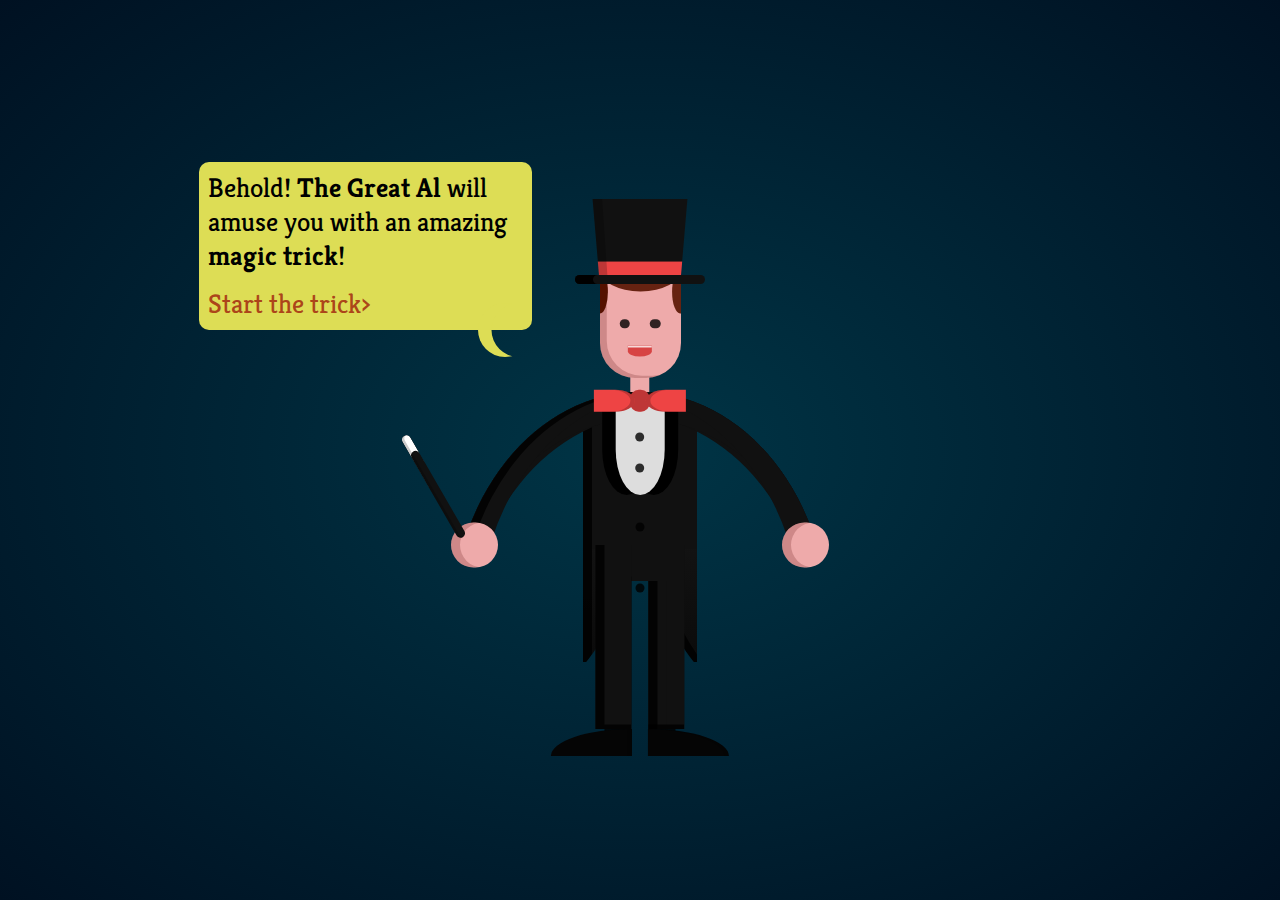
<file: magic-trick/magic-trick.html>
<!DOCTYPE html>
<html lang="en">
  <head>
    <meta charset="utf-8" />
    <meta name="author" content="Alvaro Montoro" />
    <meta name="description" content="Magic trick developed in CSS+HTML (no JS)." />
    <title>CSS Magic Trick</title>
    <link rel="stylesheet" href="./magic-trick.css" />
  </head>
  <body>
    <form>
      <input type="radio" id="step-1" name="step" checked />
      <input type="radio" id="step-2" name="step" />
      <input type="radio" id="step-3" name="step" />
      <input type="radio" id="step-4" name="step" />
      <div id="bubble-1" class="bubble">
        <div>
          Behold! <strong>The Great Al</strong> will amuse you with an amazing
          <strong>magic trick</strong>!
        </div>
        <label for="step-2">Start the trick</label>
      </div>
      <div id="bubble-2" class="bubble right">
        <div>
          I will now show you <strong>6 cards</strong>.
          <strong>Pick one</strong>, and focus on that one only. Do not click or
          place the mouse over it...
        </div>
        <label for="step-3">Hide the cards</label>
      </div>
      <div id="bubble-3" class="bubble">
        <div>
          <strong>Focus and think about your card!</strong> With my great magic
          powers I will guess it!
        </div>
        <label for="step-4">...I found it!</label>
      </div>
      <div id="bubble-4" class="bubble right">
        <div>
          It's done! I guessed your card and removed it from the pile!
          <strong>Amazing!</strong>
        </div>
        <input type="reset" value="Try Again!" id="reset" />
      </div>
      <div id="magician">
        <div id="head">
          <div id="neck"></div>
          <div id="face">
            <div id="hair"></div>
            <div id="mouth"></div>
          </div>
          <div id="eyes"></div>
          <div id="hat">
            <div id="cover"></div>
            <div id="tophat"></div>
          </div>
        </div>
        <div id="bowtie"></div>
        <div id="body">
          <div id="chest"></div>
          <div id="arms"></div>
        </div>
        <div id="hands"></div>
        <div id="wand"></div>
        <div id="shirt"></div>
        <div id="jacket">
          <div id="tail"></div>
        </div>
        <div id="pants"></div>
        <div id="shoes"></div>
      </div>
      <div class="cards" id="cards-1">
        <div id="card-1" class="card red">
          <div class="let" data-val="K"></div>
          <div class="sym" data-val="♥"></div>
          <div class="sym big" data-val="♥"></div>
          <div class="figure hands"></div>
          <div class="figure person king"></div>
        </div>
        <div id="card-2" class="card">
          <div class="let" data-val="J"></div>
          <div class="sym" data-val="♣"></div>
          <div class="sym big" data-val="♣"></div>
          <div class="figure hands"></div>
          <div class="figure person jack"></div>
        </div>
        <div id="card-3" class="card">
          <div class="let" data-val="K"></div>
          <div class="sym" data-val="♠"></div>
          <div class="sym big" data-val="♠"></div>
          <div class="figure hands"></div>
          <div class="figure person king"></div>
        </div>
        <div id="card-4" class="card red">
          <div class="let" data-val="Q"></div>
          <div class="sym" data-val="♦"></div>
          <div class="sym big" data-val="♦"></div>
          <div class="figure hands"></div>
          <div class="figure person queen"></div>
        </div>
        <div id="card-5" class="card">
          <div class="let" data-val="Q"></div>
          <div class="sym" data-val="♣"></div>
          <div class="sym big" data-val="♣"></div>
          <div class="figure hands"></div>
          <div class="figure person queen"></div>
        </div>
        <div id="card-6" class="card red">
          <div class="let" data-val="J"></div>
          <div class="sym" data-val="♦"></div>
          <div class="sym big" data-val="♦"></div>
          <div class="figure hands"></div>
          <div class="figure person jack"></div>
        </div>
      </div>
      <div class="cards" id="cards-2">
        <div id="card-7" class="card red">
          <div class="let" data-val="Q"></div>
          <div class="sym" data-val="♥"></div>
          <div class="sym big" data-val="♥"></div>
          <div class="figure hands"></div>
          <div class="figure person queen"></div>
        </div>
        <div id="card-8" class="card">
          <div class="let" data-val="K"></div>
          <div class="sym" data-val="♣"></div>
          <div class="sym big" data-val="♣"></div>
          <div class="figure hands"></div>
          <div class="figure person king"></div>
        </div>
        <div id="card-9" class="card red">
          <div class="let" data-val="J"></div>
          <div class="sym" data-val="♥"></div>
          <div class="sym big" data-val="♥"></div>
          <div class="figure hands"></div>
          <div class="figure person jack"></div>
        </div>
        <div id="card-10" class="card">
          <div class="let" data-val="Q"></div>
          <div class="sym" data-val="♠"></div>
          <div class="sym big" data-val="♠"></div>
          <div class="figure hands"></div>
          <div class="figure person queen"></div>
        </div>
        <div id="card-11" class="card red">
          <div class="let" data-val="K"></div>
          <div class="sym" data-val="♦"></div>
          <div class="sym big" data-val="♦"></div>
          <div class="figure hands"></div>
          <div class="figure person king"></div>
        </div>
      </div>
    </form>
  </body>
</html>
</file>
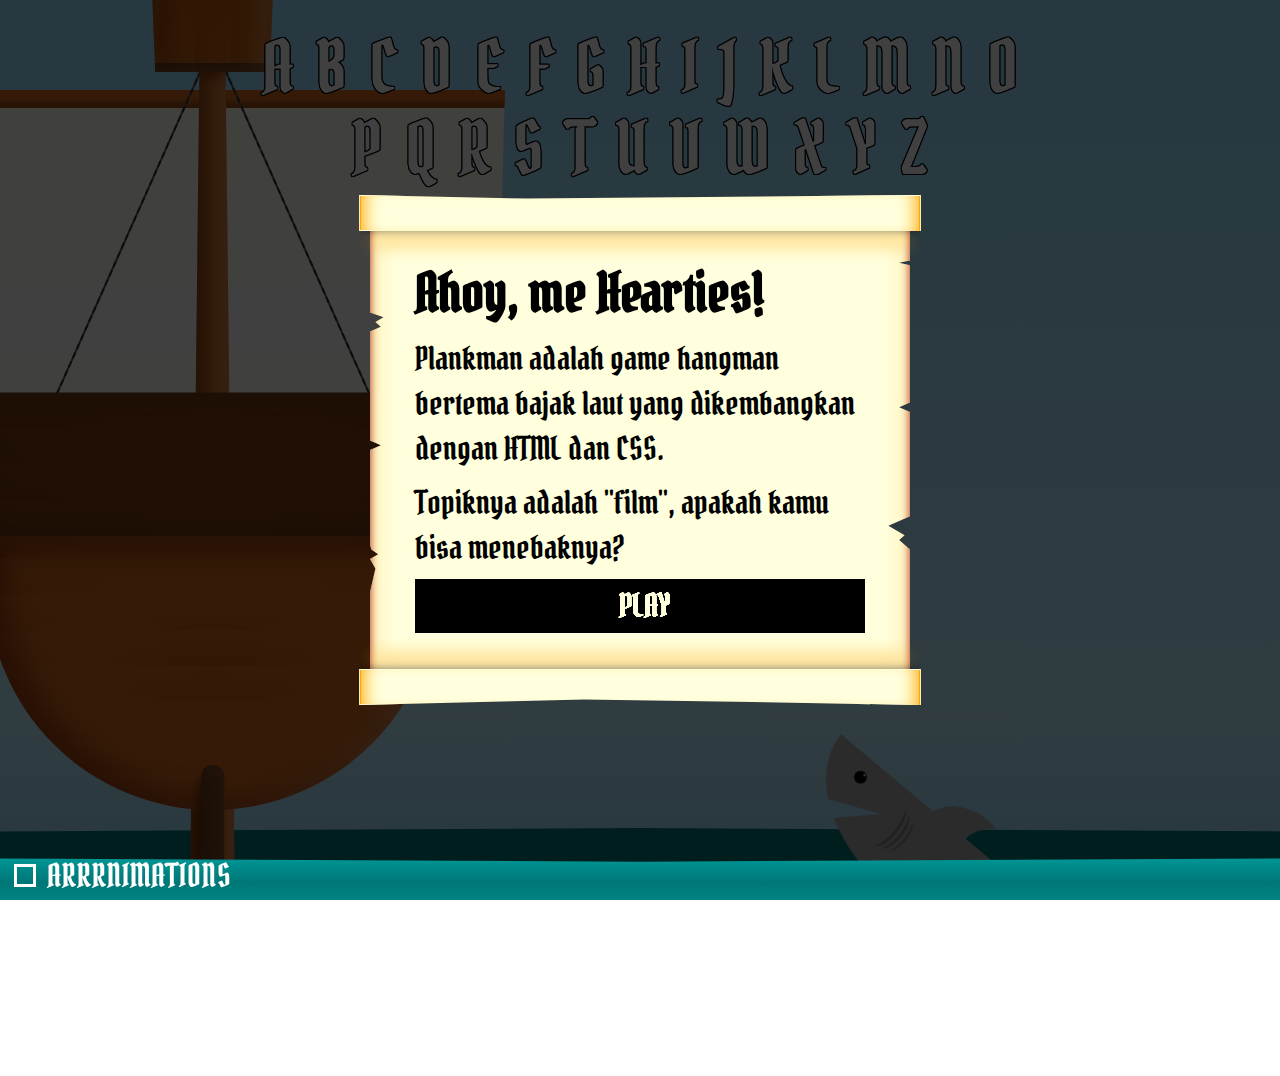
<file: plankman/plankman.html>
<!DOCTYPE html>
<html lang="en">
	<head>
		<meta charset="utf-8" />
		<meta name="author" content="Chandika" />
		<meta
			name="description"
			content="Plankman adalah versi bajak laut dari game Hangman yang dikembangkan dalam HTML dan CSS tanpa JS"
		/>
		<title>CSS Plankman</title>
		<link
			href="https://fonts.googleapis.com/css2?family=Nova+Mono&family=Pirata+One&display=swap"
			rel="stylesheet"
		/>
		<link rel="stylesheet" href="./plankman.css" />
	</head>
	<body>
		<input type="checkbox" id="animations" />
		<div id="waves">
			<div class="wave wave-1"></div>
			<div class="wave wave-2"></div>
		</div>
		<div id="ship">
			<div class="flag"></div>
			<div class="sail"></div>
			<div class="net"></div>
			<div class="mast"></div>
			<div class="nest"></div>
			<div class="plank"></div>
			<div class="ship-body"></div>
			<div class="rudder"></div>
		</div>
		<form>
			<input type="radio" name="sentence" id="sentence-0" />
            <input type="radio" name="sentence" id="sentence-1" />
            <input type="radio" name="sentence" id="sentence-2" />
            <input type="radio" name="sentence" id="sentence-3" />
            <input type="radio" name="sentence" id="sentence-4" />
            <input type="radio" name="sentence" id="sentence-5" />
            <input type="radio" name="sentence" id="sentence-6" />
            <input type="radio" name="sentence" id="sentence-7" />
            <input type="radio" name="sentence" id="sentence-8" />
            <input type="radio" name="sentence" id="sentence-9" />
            <div id="intro" class="popup">
				<div class="map">
					<div class="map-body">
						<h1>Ahoy, me Hearties!</h1>
						<p>Plankman adalah game hangman bertema bajak laut yang dikembangkan dengan HTML dan CSS.</p>
						<p>Topiknya adalah "film", apakah kamu bisa menebaknya?</p>
						<p id="randomize">
							<label for="sentence-0" class="label">Play</label>
                            <label for="sentence-1" class="label">Play</label>
                            <label for="sentence-2" class="label">Play</label>
                            <label for="sentence-3" class="label">Play</label>
                            <label for="sentence-4" class="label">Play</label>
                            <label for="sentence-5" class="label">Play</label>
                            <label for="sentence-6" class="label">Play</label>
                            <label for="sentence-7" class="label">Play</label>
                            <label for="sentence-8" class="label">Play</label>
                            <label for="sentence-9" class="label">Play</label>
                        </p>
					</div>
				</div>
			</div>
			<br />
            <input type="checkbox" id="letter-a" class="letter" />
            <input type="checkbox" id="letter-b" class="letter" />
            <input type="checkbox" id="letter-c" class="letter" />
            <input type="checkbox" id="letter-d" class="letter" />
            <input type="checkbox" id="letter-e" class="letter" />
            <input type="checkbox" id="letter-f" class="letter" />
            <input type="checkbox" id="letter-g" class="letter" />
            <input type="checkbox" id="letter-h" class="letter" />
            <input type="checkbox" id="letter-i" class="letter" />
            <input type="checkbox" id="letter-j" class="letter" />
            <input type="checkbox" id="letter-k" class="letter" />
            <input type="checkbox" id="letter-l" class="letter" />
            <input type="checkbox" id="letter-m" class="letter" />
            <input type="checkbox" id="letter-n" class="letter" />
            <input type="checkbox" id="letter-o" class="letter" />
            <input type="checkbox" id="letter-p" class="letter" />
            <input type="checkbox" id="letter-q" class="letter" />
            <input type="checkbox" id="letter-r" class="letter" />
            <input type="checkbox" id="letter-s" class="letter" />
            <input type="checkbox" id="letter-t" class="letter" />
            <input type="checkbox" id="letter-u" class="letter" />
            <input type="checkbox" id="letter-v" class="letter" />
            <input type="checkbox" id="letter-w" class="letter" />
            <input type="checkbox" id="letter-x" class="letter" />
            <input type="checkbox" id="letter-y" class="letter" />
            <input type="checkbox" id="letter-z" class="letter" />
            <div id="person">
                <div class="legs"></div>
                <div class="arms"></div>
                <div class="person-body"></div>
                <div class="feet"></div>
                <div class="head">
                    <div class="eyes"></div>
                </div>
            </div>
            <div id="puzzle">
                <span></span>
                <span></span>
                <span></span>
                <span></span>
                <span></span>
                <span></span>
                <span></span>
                <span></span>
                <span></span>
                <span></span>
                <span></span>
                <span></span>
                <span></span>
                <span></span>
                <span></span>
                <span></span>
                <span></span>
                <span></span>
                <span></span>
                <span></span>
                <span></span>
                <span></span>
                <span></span>
                <span></span>
                <span></span>
                <span></span>
                <span></span>
                <span></span>
                <span></span>
                <span></span>
            </div>
            <div id="won" class="popup">
                <div class="map">
                    <div class="map-body">
                        <h1>Selamat!</h1>
                        <p>Kamu sudah menebak dengan benar dan terhindar dari gigitan hiu.</p>
                        <p>
                            <input type="reset" class="button" value="Main Lagi" />
                        </p>
                    </div>
                </div>
            </div>
            <div id="lost" class="popup">
                <div class="map">
                    <div class="map-body">
                        <h1>Game Over!</h1>
                        <p>Kamu belum berhasil menebak filmnya.</p>
                        <p>
                            <input type="reset" class="button" value="Main Lagi" />
                        </p>
                    </div>
                </div>
            </div>
            <div id="labels">
                <label for="letter-a">a</label>
                <label for="letter-b">b</label>
                <label for="letter-c">c</label>
                <label for="letter-d">d</label>
                <label for="letter-e">e</label>
                <label for="letter-f">f</label>
                <label for="letter-g">g</label>
                <label for="letter-h">h</label>
                <label for="letter-i">i</label>
                <label for="letter-j">j</label>
                <label for="letter-k">k</label>
                <label for="letter-l">l</label>
                <label for="letter-m">m</label>
                <label for="letter-n">n</label>
                <label for="letter-o">o</label>
                <label for="letter-p">p</label>
                <label for="letter-q">q</label>
                <label for="letter-r">r</label>
                <label for="letter-s">s</label>
                <label for="letter-t">t</label>
                <label for="letter-u">u</label>
                <label for="letter-v">v</label>
                <label for="letter-v">w</label>
                <label for="letter-x">x</label>
                <label for="letter-y">y</label>
                <label for="letter-z">z</label>
            </div>
            <div id="shark">
                <div class="shark-body"></div>
                <div class="shark-eye"></div>
                <div class="aleta"></div>
                <div class="tail"></div>
                <div class="fin"></div>
                <div class="gill gill-1"></div>
                <div class="gill gill-2"></div>
                <div class="gill gill-3"></div>
            </div>
        </form>
		<label for="animations">ARRRnimations</label>
	</body>
</html>
</file>
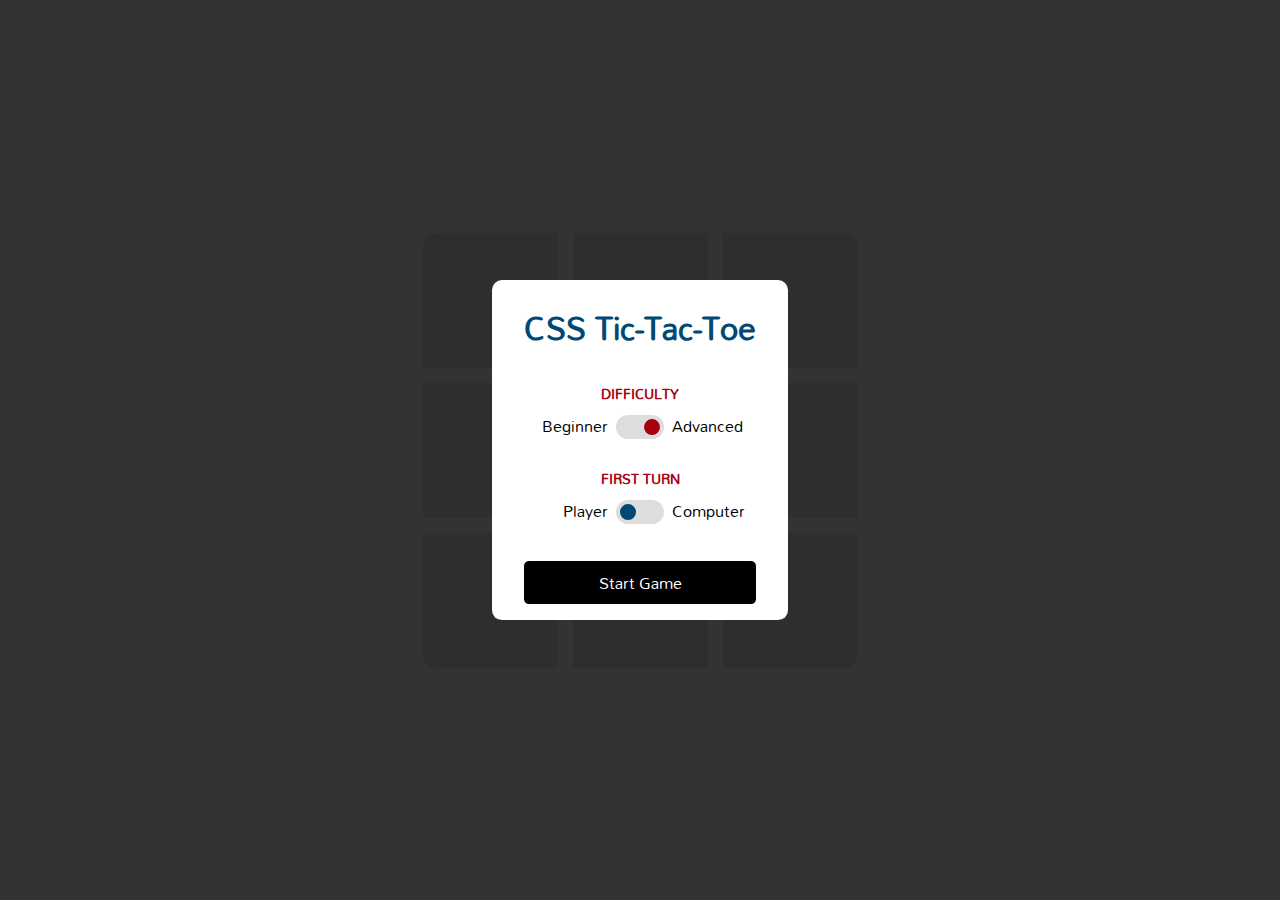
<file: tic-tac-toe/tic-tac-toe.html>
<!DOCTYPE html>
<html lang="en">
	<head>
		<meta charset="utf-8" />
		<meta name="author" content="Chandika" />
		<meta name="description" content="Tic-Tac-Toe ini dikembangkan dengan CSS dan HTML." />
		<title>CSS Tic-Tac-Toe</title>
		<link rel="stylesheet" href="./tic-tac-toe.css" />
	</head>
	<body>
		<input type="checkbox" id="difficulty" checked />
		<input type="checkbox" id="sound" />
		<input type="checkbox" id="first" />
		<input type="checkbox" id="start" />
		<form id="tictactoe">
			<input type="radio" name="cell-0" id="cell-0-x" />
			<input type="radio" name="cell-0" id="cell-0-o" />
            <input type="radio" name="cell-1" id="cell-1-x" />
			<input type="radio" name="cell-1" id="cell-1-o" />
            <input type="radio" name="cell-2" id="cell-2-x" />
			<input type="radio" name="cell-2" id="cell-2-o" />
            <input type="radio" name="cell-3" id="cell-3-x" />
			<input type="radio" name="cell-3" id="cell-3-o" />
            <input type="radio" name="cell-4" id="cell-4-x" />
			<input type="radio" name="cell-4" id="cell-4-o" />
            <input type="radio" name="cell-5" id="cell-5-x" />
			<input type="radio" name="cell-5" id="cell-5-o" />
            <input type="radio" name="cell-6" id="cell-6-x" />
			<input type="radio" name="cell-6" id="cell-6-o" />
            <input type="radio" name="cell-7" id="cell-7-x" />
			<input type="radio" name="cell-7" id="cell-7-o" />
            <input type="radio" name="cell-8" id="cell-8-x" />
			<input type="radio" name="cell-8" id="cell-8-o" />
			<div id="menu" class="scrim">
				<div class="center">
					<h1>CSS Tic-Tac-Toe</h1>
					<div>
						<h2>Difficulty</h2>
						<div class="toggle-group">
							<span>Beginner</span>
							<label for="difficulty" class="toggle"></label>
							<span>Advanced</span>
						</div>
						<h2>First turn</h2>
						<div class="toggle-group">
							<span>Player</span>
							<label for="first" class="toggle"></label>
							<span>Computer</span>
						</div>
						<label for="start" id="start-button" class="btn">Start Game</label>
					</div>
				</div>
			</div>
			<div id="board" class="center">
				<div class="tile" id="tile-0">
					<label for="cell-0-x"></label>
					<div></div>
				</div>
                <div class="tile" id="tile-1">
					<label for="cell-1-x"></label>
					<div></div>
				</div>
                <div class="tile" id="tile-2">
					<label for="cell-2-x"></label>
					<div></div>
				</div>
                <div class="tile" id="tile-3">
					<label for="cell-3-x"></label>
					<div></div>
				</div>
                <div class="tile" id="tile-4">
					<label for="cell-4-x"></label>
					<div></div>
				</div>
                <div class="tile" id="tile-5">
					<label for="cell-5-x"></label>
					<div></div>
				</div>
                <div class="tile" id="tile-6">
					<label for="cell-6-x"></label>
					<div></div>
				</div>
                <div class="tile" id="tile-7">
					<label for="cell-7-x"></label>
					<div></div>
				</div>
                <div class="tile" id="tile-8">
					<label for="cell-8-x"></label>
					<div></div>
				</div>
			</div>
			<div id="label-computer" class="btn">
				Computer Move!
				<label for="cell-0-o"></label>
				<label for="cell-1-o"></label>
                <label for="cell-2-o"></label>
                <label for="cell-3-o"></label>
                <label for="cell-4-o"></label>
                <label for="cell-5-o"></label>
                <label for="cell-6-o"></label>
                <label for="cell-7-o"></label>
                <label for="cell-8-o"></label>
			</div>
		<div id="end" class="scrim">
			<div id="message" class="center">
				<div>
					<input type="reset" for="tictactoe" value="Play again" />
				</div>
			</div>
		</div>
	</form>
</body>
</html>
</file>
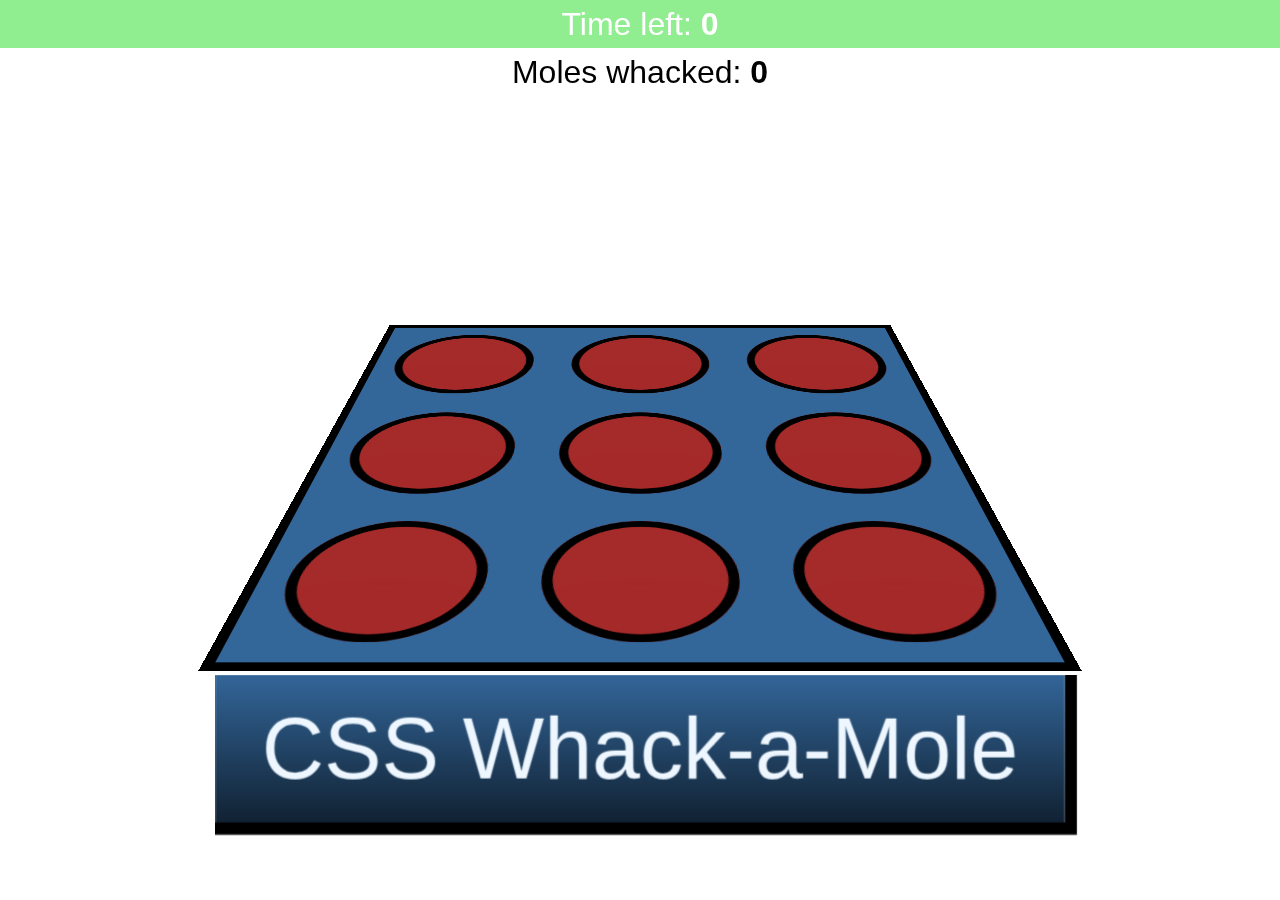
<file: whack-a-mole/whack-a-mole.html>
<!DOCTYPE html>
<html lang="en">
	<head>
		<meta charset="utf-8" />
		<meta name="author" content="Chandika" />
		<meta
			name="description"
			content="Whack-a-mole adalah game yang dikembangkan dengan HTML dan CSS." />
		<title>CSS Whack-a-Mole</title>
		<link rel="stylesheet" href="./whack-a-mole.css" />
	</head>
	<body>
		<input type="radio" id="mole-0" name="mole-0" />
        <input type="radio" id="mole-1" name="mole-1" />
        <input type="radio" id="mole-2" name="mole-2" />
        <input type="radio" id="mole-3" name="mole-3" />
        <input type="radio" id="mole-4" name="mole-4" />
        <input type="radio" id="mole-5" name="mole-5" />
        <input type="radio" id="mole-6" name="mole-6" />
        <input type="radio" id="mole-7" name="mole-7" />
        <input type="radio" id="mole-8" name="mole-8" />
        <input type="radio" id="mole-9" name="mole-9" />
        <input type="radio" id="mole-10" name="mole-10" />
        <input type="radio" id="mole-11" name="mole-11" />
        <input type="radio" id="mole-12" name="mole-12" />
        <input type="radio" id="mole-13" name="mole-13" />
        <input type="radio" id="mole-14" name="mole-14" />
        <input type="radio" id="mole-15" name="mole-15" />
        <input type="radio" id="mole-16" name="mole-16" />
        <input type="radio" id="mole-17" name="mole-17" />
        <input type="radio" id="mole-18" name="mole-18" />
        <input type="radio" id="mole-19" name="mole-19" />
		<div id="timer">Time left: </div>
		<div id="moles" class="number">Moles whacked: </div>
		<div id="perspective">
			<div id="canvas">
				<div id="board">
					<div>
						<label for="mole-0"></label>
                        <label for="mole-9"></label>
                        <label for="mole-19"></label>
					</div>
                    <div>
						<label for="mole-7"></label>
                        <label for="mole-16"></label>
					</div>
                    <div>
						<label for="mole-2"></label>
					</div>
                    <div>
						<label for="mole-6"></label>
                        <label for="mole-10"></label>
                        <label for="mole-11"></label>
					</div>
                    <div>
						<label for="mole-8"></label>
                        <label for="mole-14"></label>
                        <label for="mole-18"></label>
					</div>
                    <div>
						<label for="mole-4"></label>
                        <label for="mole-12"></label>
					</div>
                    <div>
						<label for="mole-3"></label>
                        <label for="mole-15"></label>
					</div>
                    <div>
						<label for="mole-5"></label>
                        <label for="mole-17"></label>
					</div>
                    <div>
						<label for="mole-1"></label>
                        <label for="mole-13"></label>
					</div>
				</div>
			<div id="title">CSS Whack-a-Mole</div>
		</div>
	</div>
	<div id="results">
		<h1>Game Over</h1>
		<h2>You got <span class="number"></span> moles out of 20!</h2>
		<h3>Thanks for playing!</h3>
		<p>Reload page to play again</p>
	</div>
	</body>
</html>
</file>
<file: magic-trick/magic-trick.css>
@import url('https://fonts.googleapis.com/css?family=Kreon:400,700');
html, body {
	position: relative;
	width: 100%;
	height: 100%;
	margin: 0;
	padding: 0;
	border: 0;
	background: #034;
	background-image: radial-gradient(#034 5%, #012 100%);
	background-size: cover;
	overflow: hidden;
}
h1 {
	position: absolute;
	z-index: 0;
	color: #bcd;
	top: 10px;
	left: 10px;
	font-size: 5vmin;
	margin-top: 0;
	font-family: Kreon, arial, sans-serif;
	text-shadow: 1px 1px 0px rgba(0,0,0,0.8);
}
label, input#reset {
	font-family: Kreon, arial, sans-serif;
	display: inline-block;
	width: 80%;
	margin: 0;
	margin-top: 1.5vmin;
	cursor: pointer;
	color: rgba(150,0,0,0.7);
	border: 0;
	padding: 0;
	font-size: 3vmin;
	background: transparent;
	outline: none;
}
label::after, input#reset {
	content: "\203A";
}
#magician {
	position: absolute;
	top: 50%;
	left: 50%;
	width: 30vmin;
	height: 50vmin;
	transform: translate(-50%, -50%);
	-webkit-transform: translate(-50%, -50%);
	z-index: 1;
}
#magician div {
	position: absolute;
}
#head {
	top: 10%;
	left: 20%;
	width: 60%;
	height: 30%;
}
#neck {
	bottom: -10%;
	height: 30%;
	left: 50%;
	width: 12%;
	background: #eaa;
	transform: translate(-50%, -50%);
	-webkit-transform: translate(-50%, -50%);
}
#face {
	width: 50%;
	height: 80%;
	top: 0;
	left: 25%;
	background: #eaa;
	border-radius: 5px 5px 35px 35px;
	overflow: hidden;
	box-shadow: inset 0.75vmin -0.25vmin 0 rgba(80,0,0,0.2);
}
#hair {
	width: 100%;
	height: 40%;
	border-radius: 100%;
	background: #621;
	transform: translate(0, -50%);
	-webkit-transform: translate(0, -50%);
}
#hair::before, #hair::after {
	content:"";
	width: 20%;
	height: 100%;
	background: #510;
	position: absolute;
	border-radius: 100%;
	top: 50%;
	transform: translate(-50%, 0);
	-webkit-transform: translate(-50%, 0);
}
#hair::after {
	right: 0;
	background: #621;
	transform: translate(50%, 0);
	-webkit-transform: translate(50%, 0);
}
@keyframes blink {
	0% { height: 7%; }
	50% { height: 7%; }
	51% { height: 0%; }
	52% { height: 7%; }
	100% { height: 7%; }
}
@-webkit-keyframes blink {
	0% { height: 7%; }
	50% { height: 7%; }
	51% { height: 0%; }
	52% { height: 7%; }
	100% { height: 7%; }
}
#eyes {
	top: 40%;
	left: 50%;
	height: 7%;
	width: 25%;
	transform: translate(-50%, -50%);
	-webkit-transform: translate(-50%, -50%);
	animation: blink 8s infinite;
	-webkit-animation: blink 8s infinite;
	z-index: 8;
}
#eyes::before, #eyes::after {
	content: "";
	background: rgba(0,0,0,0.8);
	position: absolute;
	display: block;
	width: 25%;
	height: 100%;
	border-radius: 100px;
}
#eyes::after {
	right: 0;
}
#hat {
	top: -55%;
	width: 80%;
	left: 10%;
	height: 65%;
}
#cover {
	bottom: 0;
	height: 10%;
	width: 100%;
	background: #111;
	border-radius: 5px;
	z-index: 2;
	box-shadow: inset 2vmin 0 0 rgba(0,0,0,1);
  }
#tophat {
	bottom: 0;
	height: 100%;
	width: 68%;
	background: #111;
	left: 16%;
	box-shadow: inset 1vmin 0 0 rgba(0,0,0,0.2), inset 0 -2vmin 0 #e44;
	transform: perspective(300px) rotateX(-30deg);
	-webkit-transform: perspective(300px) rotateX(-30deg);
  }
#mouth {
	top: 75%;
	left: 50%;
	width: 30%;
	height: 10%;
	background: rgba(200,0,0,0.6);
	transform: translate(-50%, -50%);
	-webkit-transform: translate(-50%, -50%);
	border-radius: 0 0 300% 300%;
	box-shadow: inset 0 2px 0 rgba(255,255,255,0.8);
}
#body {
	top: 37%;
	width: 140%;
	left: -20%;
	height: 35%;
	overflow: hidden;
}
#arms {
	width: 100%;
	height: 300%;
	border-radius: 100% 100% 0 0;
	box-shadow: inset 1vmin 0vmin 0 rgba(0,0,0,0.8), inset 3vmin 0 0 #111, inset -3vmin 0 0 #111, inset 0 3vmin 0 #111, inset 1.5vmin 2.5vmin 0 #111, inset -1.5vmin 2.5vmin 0 #111;
	background: transparent;
}
#chest {
	top: 10%;
	left: 35%;
	width: 30%;
	height: 100%;
	background: #111;
	box-shadow: inset 1vmin 0 0 rgba(0,0,0,0.8);
}
#hands {
	top: 71%;
	left: 50%;
	height: 10%;
	width: 140%;
	transform: translate(-50%, -50%);
	-webkit-transform: translate(-50%, -50%);
	z-index: 2;
}
#hands::before, #hands::after {
	content: "";
	background: #eaa;
	position: absolute;
	display: block;
	width: 12.5%;
	height: 100%;
	border-radius: 100px;
	box-shadow: inset 1vmin 0 0 rgba(80,0,0,0.2);
}
#hands::after {
	right: 0;
	box-shadow: inset 1vmin 0 0 rgba(80,0,0,0.2);
}
#wand {
	width: 1vmin;
	height: 13vmin;
	background: #111;
	box-shadow: inset 0.3vmin 0 0 rgba(0,0,0,0.2), inset 0 2vmin 0 white;
	top: 45%;
	left: -28%;
	z-index: 3;
	border-radius: 2vmin 2vmin;
	transform: rotate(-30deg);
	-webkit-transform: rotate(-30deg);
}
#jacket {
	top: 72%;
	left: -20%;
	width: 140%;
	height: 25%;
}
#tail {
	top: 0;
	left: 35%;
	width: 30%;
	height: 100%;
	overflow: hidden;
}
#tail::before, #tail::after {
	content: "";
	top: 0;
	position: absolute;
	display: block;
	width: 100%;
	height: 200%;
	border-radius: 0 0 100% 0;
	background: #111;
	background-image: linear-gradient(#181818, #080808);
	-webkit-background-image: linear-gradient(#181818, #080808);
	transform: translate(-50%, -35%);
	-webkit-transform: translate(-50%, -35%);
	box-shadow: inset 7.3vmin 0 0 rgba(0,0,0,0.8);
}
#tail::after {
	right: 0;
	border-radius: 0 0 0 100%;
	transform: translate(50%, -35%);
	-webkit-transform: translate(50%, -35%);
	box-shadow: inset 1vmin 0 0 rgba(0,0,0,0.8);
}
#bowtie { 
	z-index: 5;
	width: 7.5%;
	height: 5%;
	background: red;
	left: 50%;
	top: 39%;
	border-radius: 1vmin;
	transform: translate(-50%, -50%);
	-webkit-transform: translate(-50%, -50%);
	background: #e44;
	box-shadow: inset 0 0 0 4vmin rgba(0,0,0,0.2);
}
#bowtie::before, #bowtie::after {
	width: 4.5vmin;
	height: 100%;
	content: "";
	position: absolute;
	left: -4vmin;
	display: block;
	border-radius: 0% 100% 100% 0;
	background: #e44;
	z-index: -1;
	box-shadow: inset -0.5vmin 0 0 rgba(0,0,0,0.2);
}
#bowtie::after {
	left: auto;
	right: -4vmin;
	border-radius: 100% 0 0 100%;
	box-shadow: inset 0.5vmin 0 0 rgba(0,0,0,0.2);
}
#shirt {
	width: 18%;
	height: 20%;
	top: 50%;
	left: 50%;
	background: #ddd;
	transform: translate(-50%, -50%);
	-webkit-transform: translate(-50%, -50%);
	border-radius: 0 0 200% 200%;
	box-shadow: -1.5vmin 0 0 black, 1.5vmin 0 0 black;
}
#shirt::before, #shirt::after,
#jacket::before, #jacket::after {
	content: "";
	width: 1vmin;
	height: 1vmin;
	display: block;
	background: rgba(0,0,0,0.8);
	border-radius: 100%;
	top: 35%;
	left: 50%;
	position: absolute;
	transform: translate(-50%, -50%);
	-webkit-transform: translate(-50%, -50%);
}
#shirt::after {
	top: 70%;
}
#jacket::after {
	top: -20%;
}
#pants {
	top: 71%;
	left: 50%;
	width: 33%;
	height: 41%;
	transform: translate(-50%, 0);
	-webkit-transform: translate(-50%, 0);
	box-shadow: inset 0 4vmin 0 #111;
}
#pants::before, #pants::after {
	content: "";
	position: absolute;
	width: 40%;
	height: 100%;
	background: #111;
	box-shadow: inset 1vmin -0.5vmin 0 rgba(0,0,0,0.8), 0.5vmin 3vmin 0 -0.5vmin rgba(0,0,0,0.8);
}
#pants::after {
	right: 0;
	box-shadow: inset 0 -0.5vmin 0 rgba(0,0,0,0.8), inset -2vmin 4vmin 0 #111, inset 1vmin 0 0 rgba(0,0,0,0.8), -0.5vmin 3vmin 0 -0.5vmin rgba(0,0,0,0.8);
}
#shoes {
	top: 112%;
	left: 50%;
	width: 66%;
	height: 6%;
	transform: translate(-50%, 0);
	-webkit-transform: translate(-50%, 0);
}
#shoes::before, #shoes::after {
	width: 9vmin;
	height: 100%;
	content: "";
	position: absolute;
	display: block;
	border-radius: 100% 0 0% 0;
	background: #050505;
	z-index: -1;
	box-shadow: inset -0.5vmin 0 0 rgba(0,0,0,0.2);
}
#shoes::after {
	right: 0;
	border-radius: 0 100% 0 0;
}
.bubble {
	border-radius: 10px;
	padding: 1vmin;
	background: #dd5;
	position: absolute;
	top: 50%;
	left: 50%;
	z-index: 100;
	color: black;
	font-size: 3vmin;
	font-family: Kreon, arial, sans-serif;
	display: none;
}
.bubble::after {
	content: "";
	width: 6vmin;
	height: 6vmin;
	display: block;
	position: absolute;
	bottom: -3vmin;
	right: 0;
	border-radius: 100%;
	box-shadow: inset 1.5vmin 0 0 #dd5;
}
.bubble.right::after {
	right: auto;
	left: 0;
	box-shadow: inset -1.5vmin 0 0 #dd5;
}
.bubble.right label,
.bubble.right input {
	text-align: right;
	width: 100%;
}
#bubble-1 {
	transform: translate(-49vmin, -32vmin);
	-webkit-transform: translate(-49vmin, -32vmin);
	width: 35vmin;
}
#bubble-2 {
	transform: translate(10vmin, -34vmin);
	-webkit-transform: translate(10vmin, -34vmin);
	width: 37vmin;
}
#bubble-3 {
  transform: translate(-49vmin, -32vmin);
  -webkit-transform: translate(-49vmin, -32vmin);
  width: 35vmin;
}
#bubble-4 {
  transform: translate(10vmin, -34vmin);
  -webkit-transform: translate(10vmin, -34vmin);
  width: 37vmin;
}
#step-1:checked ~ #bubble-1,
#step-2:checked ~ #bubble-2,
#step-3:checked ~ #bubble-3,
#step-4:checked ~ #bubble-4 { 
  display: block; 
}
input[name=step] {
	position: absolute;
	top: -200vmax;
	left: -200vmax;
	display: none;
}
.cards {
	position: absolute;
	width: 90vmin;
	height: 20vmin;
	top: 60%;
	left: 200vmax;
	z-index: 200;
	transform: translate(-50%, 0);
	-webkit-transform: translate(-50%, 0);
	display: flex;
	display: -webkit-flex;
	transition: left 2s;
}
#cards-2 {
	width: 74.5vmin;
}
.card {
	position: relative;
	flex:1;
	margin-left: 3vmin;
	background: #eee;
	border-radius: 1vmin;
	box-shadow: inset 0 0 0 2vmin #eee, inset 0 0 0 2.1vmin #444;
}
.card {
	position: relative;
	flex:1;
	margin-left: 3vmin;
	background: #eee;
	border-radius: 1vmin;
	box-shadow: inset 0 0 0 2vmin #eee, inset 0 0 0 2.1vmin #444;
}
.card {
	position: relative;
	flex:1;
	margin-left: 3vmin;
	background: #eee;
	border-radius: 1vmin;
	box-shadow: inset 0 0 0 2vmin #eee, inset 0 0 0 2.1vmin #444;
}
.card .let {
	position: absolute;
	width: 100%;
	height: 100%;
	font-family: arial, verdana, sans-serif;
}
  
.card.red .let,
  .card.red .sym {
	color: #e44;
}
.card .let::before,
  .card .let::after,
  .card .sym::before,
  .card .sym::after {
	content: attr(data-val);
	position: absolute;
	width: 100%;
	height: 100%;
	font-size: 1.75vmin;
	font-weight: bold;
	margin-top: 0.75vmin;
	margin-left: 0.5vmin;
} 
.card .let::after,
.card .sym::after{
	transform: rotateX(-180deg) rotateY(180deg);
	margin-left: -0.4vmin;
	margin-top: -0.75vmin;
} 
.card .sym::before {
	margin-top: 2.5vmin;
} 
.card .sym::after {
	margin-top: -2.5vmin;
} 
.card .sym.big::before,
  .card .sym.big::after {
	font-size: 4.5vmin;
	margin-top: 1.5vmin;
	margin-left: 2.2vmin;
} 
.card .sym.big::after {
	margin-top: -1.5vmin;
	margin-left: -2.2vmin;
} 
.card .figure {
	position: absolute;
	width: 100%;
	height: 100%;
	background: #111;
}
.card.red .figure {
	background: #e44;
}  
.card .figure.person::before,
.card .figure.person::after {
	content:"";
	position: absolute;
	top: 32%;
	left: 47%;
	height:1vmin;
	width: 3vmin;
	box-shadow: inset 0.4vmin 0 0 #444, inset 1vmin 0 0 #eee, inset -0.6vmin 0 0 #eee, inset -1vmin 0 0 #444;
}
.card .figure.person::after {
	top: auto;
	left: auto;
	bottom: 32%;
	right: 47%;
	height: 1vmin;
	box-shadow: inset -0.4vmin 0 0 #444, inset -1vmin 0 0 #eee, inset 0.6vmin 0 0 #eee, inset 1vmin 0 0 #444;
}
.card .figure.hands {
	background: none;
}
.card .figure.hands::before,
.card .figure.hands::after {
	content: "";
	display: block;
	position: absolute;
	width: 3vmin;
	height: 3vmin;
	border-radius: 100%;
	background-color: #e44;
	top: 30%;
	left: 20%;
}
.card .figure.hands::after {
	bottom: 30%;
	right: 20%;
	left: auto;
	top: auto;
}
.card.red .figure.hands::before, 
.card.red .figure.hands::after {
	background-color: #111;
}

.figure.king {
	clip-path: polygon(20% 50%, 60% 15%, 60% 25%, 70% 15%, 70% 25%, 80% 15%, 80% 50%, 40% 85%, 40% 75%, 30% 85%, 30% 75%, 20% 85%); 
	-webkit-clip-path: polygon(20% 50%, 60% 15%, 60% 25%, 70% 15%, 70% 25%, 80% 15%, 80% 50%, 40% 85%, 40% 75%, 30% 85%, 30% 75%, 20% 85%);
}
.card .figure.person {
	box-shadow: inset 0 3.6vmin 0 rgba(255,0,0,0.5), inset 0 -3.6vmin 0 rgba(255,0,0,0.5), inset 0 5.5vmin 0 #dd5, inset 0 -5.5vmin 0 #dd5, inset 0 9vmin 0 #eaa, inset 0 -9vmin 0 #eaa;
}
.card.red .figure.person {
	box-shadow: inset 0 3.6vmin 0 rgba(255,0,0,0.5), inset 0 -3.6vmin 0 rgba(255,0,0,0.5), inset 0 5.5vmin 0 #dd5, inset 0 -5.5vmin 0 #dd5, inset 0 9vmin 0 #eaa, inset 0 -9vmin 0 #eaa;
}
.figure.queen {
	clip-path: polygon(20% 50%, 50% 27%, 50% 15%, 58% 25%, 65% 15%, 72% 25%, 80% 15%, 80% 50%, 50% 73%, 50% 85%, 42% 75%, 35% 85%, 28% 75%, 20% 85%);
	-webkit-clip-path: polygon(20% 50%, 50% 27%, 50% 15%, 58% 25%, 65% 15%, 72% 25%, 80% 15%, 80% 50%, 50% 73%, 50% 85%, 42% 75%, 35% 85%, 28% 75%, 20% 85%); 
}
.figure.jack {
	clip-path: polygon(20% 50%, 50% 27%, 50% 20%, 60% 15%, 70% 15%, 80% 20%, 80% 50%, 50% 73%, 50% 80%, 40% 85%, 30% 85%, 20% 80%); 
	-webkit-clip-path: polygon(20% 50%, 50% 27%, 50% 20%, 60% 15%, 70% 15%, 80% 20%, 80% 50%, 50% 73%, 50% 80%, 40% 85%, 30% 85%, 20% 80%); 
}
.card:nth-child(1) {
	margin-left:0;
}
#step-2:checked ~ #cards-1 {
	left: 50%;
}
#step-4:checked ~ #cards-2 {
	left: 50%;
}
</file>
<file: tic-tac-toe/tic-tac-toe.css>
@import url('https://fonts.googleapis.com/css?family=Mandali|Raleway:900&display=swap');
input[type="radio"],
input[type="checkbox"] {
	position: absolute;
	top: -9999em;
}
#menu {
	display: block;
	background: rgba(0,0,0,0.8);
	text-align: center;
}
#menu > div {
	background: #fff;
	padding: 1rem 2rem;
	border-radius: 10px;
}
.toggle-group {
	display: flex;
}
.toggle-group span {
	flex: 1;
	text-align: left;
}
.toggle-group span:nth-of-type(1) {
	text-align: right;
}
.toggle {
	display: inline-block;
	width: 3rem;
	height: 1.5rem;
	background: #ddd;
	vertical-align: bottom;
	margin: 0.33rem 0.5rem;
	border-radius: 1rem;
	position: relative;
	cursor: pointer;
}
.toggle::before {
	content: "";
	position: absolute;
	display: block;
	width: 1rem;
	height: 1rem;
	top: 0.25rem;
	left: 0.25rem;
	background: #000;
	background: #004974;
	border-radius: 100%;
	transition: left 0.25s, background color 0.25s;
}
.btn {
	width: 100%;
	display: inline-block;
	background: #000;
	color: #fff;
	border-radius: 5px;
	margin-top: 2rem;
	padding: 0.33rem;
	box-sizing: border-box;
	cursor: pointer;
	transition: background-color 0.25s;
}
.btn:hover {
	background: #333;
}
#start:checked ~ form #menu {
	display: none;
}
#difficulty:checked ~ form #menu label[for=difficulty]::before,
#sound:checked ~ form #menu label[for=sound]::before,
#first:checked ~ form #menu label[for=first]::before {
	left: 1.75rem;
	background: #a60011;
}
h1 {
	margin: 0 0 0.5rem 0;
	text-align: center;
	white-space: nowrap;
	color: #004974;
}
h2 {
	font-size: 0.9rem;
	text-transform: uppercase;
	margin: 1.25rem 0 0.1rem 0;
	color: #a60011;
}
html, body {
	font-family: Mandali, Arial, sans-serif;
	font-size: 16px;
}
.center {
	position: absolute;
	top: 50%;
	left: 50%;
	transform: translate(-50%, -50%);
}
#board {
	width: 50vmin;
	height: 50vmin;
	display: grid;
	grid-template-columns: 1fr 1fr 1fr;
	grid-template-rows: 1fr 1fr 1fr;
}
.tile {
	margin: 5%;
	position: relative;
}
.tile label,
.tile div {
	display: block;
	height: 100%;
	width: 100%;
	position: absolute;
	top: 0;
	left: 0;
	background: rgba(0,0,0,0.1);
	font-family: Raleway, Courier, 'Courier New', Sans, sans-serif;
	font-weight: bolder;
}
.tile div {
	display: none;
	overflow: hidden;
	text-shadow: 0 1px 6px rgba(0,0,0,0.85)
}
@keyframes shadow {
	from { box-shadow: 0 0 0 0 rgba(255,0,0,0); }
	to { box-shadow: 0 0 10px 4px rgba(255,0,0,0.35); }
}
#label-computer {
	width: 200px;
	max-width: 50vmin;
	position: absolute;
	top: 80%;
	top: calc(50% + 30vmin);
	left: 50%;
	transform: translate(-50%, -50%);
	text-align: center;
	animation: shadow 0.75s infinite alternate;
}
@keyframes beginnerAnimation {
	from { z-index: 9; }
	to { z-index: 1; }
}
#label-computer label {
	position: absolute;
	top: 0;
	left: 0;
	width: 100%;
	height: 100%;
	display: block;
	animation: beginnerAnimation 0.9s infinite;
}
#label-computer label:active {
	position:static !important;
	margin-left: 100% !important;
	background: none !important;
	font-size: 0;
}
#label-computer label:active::before {
	content:"";
	position:absolute;
	top: 0;
	right: -50px;
	left: 0;
	bottom: 0;
	z-index: 101;
}
#label-computer label:nth-child(1) { animation-delay: -0.1s; }
#label-computer label:nth-child(2) { animation-delay: -0.2s; }
#label-computer label:nth-child(3) { animation-delay: -0.3s; }
#label-computer label:nth-child(4) { animation-delay: -0.4s; }
#label-computer label:nth-child(5) { animation-delay: -0.5s; }
#label-computer label:nth-child(6) { animation-delay: -0.6s; }
#label-computer label:nth-child(7) { animation-delay: -0.7s; }
#label-computer label:nth-child(8) { animation-delay: -0.8s; }
#label-computer label:nth-child(9) { animation-delay: 0s; }

#cell-0-x:checked ~ #cell-4-x:checked ~ #cell-8-o:checked ~ #label-computer label[for='cell-2-o'],
#cell-0-x:checked ~ #cell-4-x:checked ~ #cell-8-o:checked ~ #label-computer label[for='cell-6-o'],
#cell-2-x:checked ~ #cell-4-x:checked ~ #cell-6-o:checked ~ #label-computer label[for='cell-0-o'],
#cell-2-x:checked ~ #cell-4-x:checked ~ #cell-6-o:checked ~ #label-computer label[for='cell-8-o'],
#cell-2-o:checked ~ #cell-4-x:checked ~ #cell-6-x:checked ~ #label-computer label[for='cell-0-o'],
#cell-2-o:checked ~ #cell-4-x:checked ~ #cell-6-x:checked ~ #label-computer label[for='cell-8-o'],
#cell-0-o:checked ~ #cell-4-x:checked ~ #cell-8-x:checked ~ #label-computer label[for='cell-2-o'],
#cell-0-o:checked ~ #cell-4-x:checked ~ #cell-8-x:checked ~ #label-computer label[for='cell-6-o'] {
  z-index: 65;
  animation: none;
}

@keyframes miniAnimation {
  from { z-index: 75; }
  to { z-index: 72; }
}

#cell-0-o:not(:checked) ~ #cell-2-o:not(:checked) ~ #cell-4-x:checked ~ #cell-6-o:not(:checked) ~ #cell-8-o:not(:checked) ~ #label-computer label[for='cell-0-o'],
#cell-0-o:not(:checked) ~ #cell-2-o:not(:checked) ~ #cell-4-x:checked ~ #cell-6-o:not(:checked) ~ #cell-8-o:not(:checked) ~ #label-computer label[for='cell-2-o'],
#cell-0-o:not(:checked) ~ #cell-2-o:not(:checked) ~ #cell-4-x:checked ~ #cell-6-o:not(:checked) ~ #cell-8-o:not(:checked) ~ #label-computer label[for='cell-6-o'],
#cell-0-o:not(:checked) ~ #cell-2-o:not(:checked) ~ #cell-4-x:checked ~ #cell-6-o:not(:checked) ~ #cell-8-o:not(:checked) ~ #label-computer label[for='cell-8-o'] {
  z-index: 75;
  animation: miniAnimation 0.4s infinite linear;
}

#cell-0-o:not(:checked) ~ #cell-2-o:not(:checked) ~ #cell-4-x:checked ~ #cell-6-o:not(:checked) ~ #cell-8-o:not(:checked) ~ #label-computer label[for='cell-0-o'] { animation-delay: -0.3s; }
#cell-0-o:not(:checked) ~ #cell-2-o:not(:checked) ~ #cell-4-x:checked ~ #cell-6-o:not(:checked) ~ #cell-8-o:not(:checked) ~ #label-computer label[for='cell-2-o'] {  animation-delay: -0.2s; }
#cell-0-o:not(:checked) ~ #cell-2-o:not(:checked) ~ #cell-4-x:checked ~ #cell-6-o:not(:checked) ~ #cell-8-o:not(:checked) ~ #label-computer label[for='cell-6-o'] { animation-delay: -0.1s; }

#difficulty:checked ~ form #cell-0-x:checked ~ #cell-4-o:checked ~ #cell-8-x:checked ~ #label-computer label[for='cell-1-o'],
#difficulty:checked ~ form #cell-0-x:checked ~ #cell-4-o:checked ~ #cell-8-x:checked ~ #label-computer label[for='cell-3-o'],
#difficulty:checked ~ form #cell-0-x:checked ~ #cell-4-o:checked ~ #cell-8-x:checked ~ #label-computer label[for='cell-5-o'],
#difficulty:checked ~ form #cell-0-x:checked ~ #cell-4-o:checked ~ #cell-8-x:checked ~ #label-computer label[for='cell-7-o'],
#difficulty:checked ~ form #cell-2-x:checked ~ #cell-4-o:checked ~ #cell-6-x:checked ~ #label-computer label[for='cell-1-o'],
#difficulty:checked ~ form #cell-2-x:checked ~ #cell-4-o:checked ~ #cell-6-x:checked ~ #label-computer label[for='cell-3-o'],
#difficulty:checked ~ form #cell-2-x:checked ~ #cell-4-o:checked ~ #cell-6-x:checked ~ #label-computer label[for='cell-5-o'],
#difficulty:checked ~ form #cell-2-x:checked ~ #cell-4-o:checked ~ #cell-6-x:checked ~ #label-computer label[for='cell-7-o'],
#difficulty:checked ~ form #cell-1-x:checked ~ #cell-3-x:checked ~ #cell-4-o:checked ~ #label-computer label[for='cell-0-o'],
#difficulty:checked ~ form #cell-1-x:checked ~ #cell-3-x:checked ~ #cell-4-o:checked ~ #label-computer label[for='cell-2-o'],
#difficulty:checked ~ form #cell-1-x:checked ~ #cell-3-x:checked ~ #cell-4-o:checked ~ #label-computer label[for='cell-6-o'],
#difficulty:checked ~ form #cell-1-x:checked ~ #cell-4-o:checked ~ #cell-5-x:checked ~ #label-computer label[for='cell-0-o'],
#difficulty:checked ~ form #cell-1-x:checked ~ #cell-4-o:checked ~ #cell-5-x:checked ~ #label-computer label[for='cell-2-o'],
#difficulty:checked ~ form #cell-1-x:checked ~ #cell-4-o:checked ~ #cell-5-x:checked ~ #label-computer label[for='cell-8-o'],
#difficulty:checked ~ form #cell-3-x:checked ~ #cell-4-o:checked ~ #cell-7-x:checked ~ #label-computer label[for='cell-0-o'],
#difficulty:checked ~ form #cell-3-x:checked ~ #cell-4-o:checked ~ #cell-7-x:checked ~ #label-computer label[for='cell-6-o'],
#difficulty:checked ~ form #cell-3-x:checked ~ #cell-4-o:checked ~ #cell-7-x:checked ~ #label-computer label[for='cell-8-o'],
#difficulty:checked ~ form #cell-4-o:checked ~ #cell-5-x:checked ~ #cell-7-x:checked ~ #label-computer label[for='cell-2-o'],
#difficulty:checked ~ form #cell-4-o:checked ~ #cell-5-x:checked ~ #cell-7-x:checked ~ #label-computer label[for='cell-6-o'],
#difficulty:checked ~ form #cell-4-o:checked ~ #cell-5-x:checked ~ #cell-7-x:checked ~ #label-computer label[for='cell-8-o']
{
  z-index: 70;
  animation: none;
}

#difficulty:checked ~ form #cell-1-x:checked ~ #cell-2-x:checked ~ #label-computer label[for='cell-0-o'],
#difficulty:checked ~ form #cell-3-x:checked ~ #cell-6-x:checked ~ #label-computer label[for='cell-0-o'],
#difficulty:checked ~ form #cell-4-x:checked ~ #cell-8-x:checked ~ #label-computer label[for='cell-0-o'],
#difficulty:checked ~ form #cell-0-x:checked ~ #cell-2-x:checked ~ #label-computer label[for='cell-1-o'],
#difficulty:checked ~ form #cell-4-x:checked ~ #cell-7-x:checked ~ #label-computer label[for='cell-1-o'],
#difficulty:checked ~ form #cell-0-x:checked ~ #cell-1-x:checked ~ #label-computer label[for='cell-2-o'],
#difficulty:checked ~ form #cell-5-x:checked ~ #cell-8-x:checked ~ #label-computer label[for='cell-2-o'],
#difficulty:checked ~ form #cell-4-x:checked ~ #cell-6-x:checked ~ #label-computer label[for='cell-2-o'],
#difficulty:checked ~ form #cell-0-x:checked ~ #cell-6-x:checked ~ #label-computer label[for='cell-3-o'],
#difficulty:checked ~ form #cell-4-x:checked ~ #cell-5-x:checked ~ #label-computer label[for='cell-3-o'],
#difficulty:checked ~ form #cell-2-x:checked ~ #cell-8-x:checked ~ #label-computer label[for='cell-5-o'],
#difficulty:checked ~ form #cell-3-x:checked ~ #cell-4-x:checked ~ #label-computer label[for='cell-5-o'],
#difficulty:checked ~ form #cell-0-x:checked ~ #cell-3-x:checked ~ #label-computer label[for='cell-6-o'],
#difficulty:checked ~ form #cell-2-x:checked ~ #cell-4-x:checked ~ #label-computer label[for='cell-6-o'],
#difficulty:checked ~ form #cell-7-x:checked ~ #cell-8-x:checked ~ #label-computer label[for='cell-6-o'],
#difficulty:checked ~ form #cell-1-x:checked ~ #cell-4-x:checked ~ #label-computer label[for='cell-7-o'],
#difficulty:checked ~ form #cell-6-x:checked ~ #cell-8-x:checked ~ #label-computer label[for='cell-7-o'],
#difficulty:checked ~ form #cell-0-x:checked ~ #cell-4-x:checked ~ #label-computer label[for='cell-8-o'],
#difficulty:checked ~ form #cell-2-x:checked ~ #cell-5-x:checked ~ #label-computer label[for='cell-8-o'],
#difficulty:checked ~ form #cell-6-x:checked ~ #cell-7-x:checked ~ #label-computer label[for='cell-8-o'] {
  z-index: 80 !important;
  animation: none;
}

#difficulty:checked ~ form #cell-1-o:checked ~ #cell-2-o:checked ~ #label-computer label[for='cell-0-o'],
#difficulty:checked ~ form #cell-3-o:checked ~ #cell-6-o:checked ~ #label-computer label[for='cell-0-o'],
#difficulty:checked ~ form #cell-4-o:checked ~ #cell-8-o:checked ~ #label-computer label[for='cell-0-o'],
#difficulty:checked ~ form #cell-0-o:checked ~ #cell-2-o:checked ~ #label-computer label[for='cell-1-o'],
#difficulty:checked ~ form #cell-4-o:checked ~ #cell-7-o:checked ~ #label-computer label[for='cell-1-o'],
#difficulty:checked ~ form #cell-0-o:checked ~ #cell-1-o:checked ~ #label-computer label[for='cell-2-o'],
#difficulty:checked ~ form #cell-5-o:checked ~ #cell-8-o:checked ~ #label-computer label[for='cell-2-o'],
#difficulty:checked ~ form #cell-4-o:checked ~ #cell-6-o:checked ~ #label-computer label[for='cell-2-o'],
#difficulty:checked ~ form #cell-0-o:checked ~ #cell-6-o:checked ~ #label-computer label[for='cell-3-o'],
#difficulty:checked ~ form #cell-4-o:checked ~ #cell-5-o:checked ~ #label-computer label[for='cell-3-o'],
#difficulty:checked ~ form #cell-2-o:checked ~ #cell-8-o:checked ~ #label-computer label[for='cell-5-o'],
#difficulty:checked ~ form #cell-3-o:checked ~ #cell-4-o:checked ~ #label-computer label[for='cell-5-o'],
#difficulty:checked ~ form #cell-0-o:checked ~ #cell-3-o:checked ~ #label-computer label[for='cell-6-o'],
#difficulty:checked ~ form #cell-2-o:checked ~ #cell-4-o:checked ~ #label-computer label[for='cell-6-o'],
#difficulty:checked ~ form #cell-7-o:checked ~ #cell-8-o:checked ~ #label-computer label[for='cell-6-o'],
#difficulty:checked ~ form #cell-1-o:checked ~ #cell-4-o:checked ~ #label-computer label[for='cell-7-o'],
#difficulty:checked ~ form #cell-6-o:checked ~ #cell-8-o:checked ~ #label-computer label[for='cell-7-o'],
#difficulty:checked ~ form #cell-0-o:checked ~ #cell-4-o:checked ~ #label-computer label[for='cell-8-o'],
#difficulty:checked ~ form #cell-2-o:checked ~ #cell-5-o:checked ~ #label-computer label[for='cell-8-o'],
#difficulty:checked ~ form #cell-6-o:checked ~ #cell-7-o:checked ~ #label-computer label[for='cell-8-o'] {
  z-index: 99 !important;
  animation: none;
}

#difficulty:checked ~ form #label-computer label[for='cell-4-o'] {
  z-index: 100;
  animation: none;
}

#label-computer,
input:checked ~ input:checked ~ #label-computer,
input:checked ~ input:checked ~ input:checked ~ input:checked ~ #label-computer,
input:checked ~ input:checked ~ input:checked ~ input:checked ~ input:checked ~ input:checked ~ #label-computer,
input:checked ~ input:checked ~ input:checked ~ input:checked ~ input:checked ~ input:checked ~ input:checked ~ input:checked ~ #label-computer {
  display: none;
}

input:checked ~ #label-computer,
input:checked ~ input:checked ~ input:checked ~ #label-computer, 
input:checked ~ input:checked ~ input:checked ~ input:checked ~ input:checked ~  #label-computer,
input:checked ~ input:checked ~ input:checked ~ input:checked ~ input:checked ~ input:checked ~ input:checked ~ #label-computer {
  display: block;
}

label[for$='-x'],
input:checked ~ input:checked ~ #board label[for$='-x'],
input:checked ~ input:checked ~ input:checked ~ input:checked ~ #board label[for$='-x'],
input:checked ~ input:checked ~ input:checked ~ input:checked ~ input:checked ~ input:checked ~ #board label[for$='-x'],
input:checked ~ input:checked ~ input:checked ~ input:checked ~ input:checked ~ input:checked ~ input:checked ~ input:checked ~ #board label[for$='-x'] {
  z-index: 1;
}

input:checked ~ #board label[for$='-x'],
input:checked ~ input:checked ~ input:checked ~ #board label[for$='-x'],
input:checked ~ input:checked ~ input:checked ~ input:checked ~ input:checked ~ #board label[for$='-x'],
input:checked ~ input:checked ~ input:checked ~ input:checked ~ input:checked ~ input:checked ~ input:checked ~ #board label[for$='-x'] {
  z-index: -1;
}

#first:checked ~ form #label-computer,
#first:checked ~ form input:checked ~ input:checked ~ #label-computer,
#first:checked ~ form input:checked ~ input:checked ~ input:checked ~ input:checked ~ #label-computer,
#first:checked ~ form input:checked ~ input:checked ~ input:checked ~ input:checked ~ input:checked ~ input:checked ~ #label-computer,
#first:checked ~ form input:checked ~ input:checked ~ input:checked ~ input:checked ~ input:checked ~ input:checked ~ input:checked ~ input:checked ~ #label-computer {
  display: block;
}

#first:checked ~ form input:checked ~ #label-computer,
#first:checked ~ form input:checked ~ input:checked ~ input:checked ~ #label-computer, 
#first:checked ~ form input:checked ~ input:checked ~ input:checked ~ input:checked ~ input:checked ~  #label-computer,
#first:checked ~ form input:checked ~ input:checked ~ input:checked ~ input:checked ~ input:checked ~ input:checked ~ input:checked ~ #label-computer {
  display: none;
}

#first:checked ~ form label[for$='-x'],
#first:checked ~ form input:checked ~ input:checked ~ #board label[for$='-x'],
#first:checked ~ form input:checked ~ input:checked ~ input:checked ~ input:checked ~ #board label[for$='-x'],
#first:checked ~ form input:checked ~ input:checked ~ input:checked ~ input:checked ~ input:checked ~ input:checked ~ #board label[for$='-x'],
#first:checked ~ form input:checked ~ input:checked ~ input:checked ~ input:checked ~ input:checked ~ input:checked ~ input:checked ~ input:checked ~ #board label[for$='-x'] {
  z-index: -1;
}

#first:checked ~ form input:checked ~ #board label[for$='-x'],
#first:checked ~ form input:checked ~ input:checked ~ input:checked ~ #board label[for$='-x'],
#first:checked ~ form input:checked ~ input:checked ~ input:checked ~ input:checked ~ input:checked ~ #board label[for$='-x'],
#first:checked ~ form input:checked ~ input:checked ~ input:checked ~ input:checked ~ input:checked ~ input:checked ~ input:checked ~ #board label[for$='-x'] {
  z-index: 1;
}

input[id*='-0-']:checked ~ div label[for*='-0-'],
input[id*='-1-']:checked ~ div label[for*='-1-'],
input[id*='-2-']:checked ~ div label[for*='-2-'],
input[id*='-3-']:checked ~ div label[for*='-3-'],
input[id*='-4-']:checked ~ div label[for*='-4-'],
input[id*='-5-']:checked ~ div label[for*='-5-'],
input[id*='-6-']:checked ~ div label[for*='-6-'],
input[id*='-7-']:checked ~ div label[for*='-7-'],
input[id*='-8-']:checked ~ div label[for*='-8-'] {
  display: none !important;
}

input[id*='-0-']:checked ~ #board #tile-0 div,
input[id*='-1-']:checked ~ #board #tile-1 div,
input[id*='-2-']:checked ~ #board #tile-2 div,
input[id*='-3-']:checked ~ #board #tile-3 div,
input[id*='-4-']:checked ~ #board #tile-4 div,
input[id*='-5-']:checked ~ #board #tile-5 div,
input[id*='-6-']:checked ~ #board #tile-6 div,
input[id*='-7-']:checked ~ #board #tile-7 div,
input[id*='-8-']:checked ~ #board #tile-8 div {
  display: block;
}

input[id*='-0-x']:checked ~ #board #tile-0 div::before,
input[id*='-1-x']:checked ~ #board #tile-1 div::before,
input[id*='-2-x']:checked ~ #board #tile-2 div::before,
input[id*='-3-x']:checked ~ #board #tile-3 div::before,
input[id*='-4-x']:checked ~ #board #tile-4 div::before,
input[id*='-5-x']:checked ~ #board #tile-5 div::before,
input[id*='-6-x']:checked ~ #board #tile-6 div::before,
input[id*='-7-x']:checked ~ #board #tile-7 div::before,
input[id*='-8-x']:checked ~ #board #tile-8 div::before {
  content: "X";
  background: #004974;
  color: #89dcf6;
}

input[id*='-0-o']:checked ~ #board #tile-0 div::before,
input[id*='-1-o']:checked ~ #board #tile-1 div::before,
input[id*='-2-o']:checked ~ #board #tile-2 div::before,
input[id*='-3-o']:checked ~ #board #tile-3 div::before,
input[id*='-4-o']:checked ~ #board #tile-4 div::before,
input[id*='-5-o']:checked ~ #board #tile-5 div::before,
input[id*='-6-o']:checked ~ #board #tile-6 div::before,
input[id*='-7-o']:checked ~ #board #tile-7 div::before,
input[id*='-8-o']:checked ~ #board #tile-8 div::before {
  content: "O";
  background: #a60011;
  color: #ffc7b5;
}

.tile label:hover {
	cursor: pointer;
	background: rgba(0,0,0,0.25);
}
.tile label::before,
.tile div::before {
	color: #000;
	position: absolute;
	text-align: center;
	top: 50%;
	left: 50%;
	transform: translate(-50%, -50%);
	font-size: 7.5vmin;
	font-weight: bold;
}
.tile div::before {
	padding: 100%;
}
.tile label[for$='-o']:hover::before {
	content: "O";
}
.tile label[for$='-x']:hover::before {
	content: "X";
}
#tile-0 {
	grid-column: 1;
	grid-row: 1;
}
#tile-0 label,
#tile-0 div {
	border-radius: 10% 0 0 0;
}
#tile-1 {
	grid-column: 2;
	grid-row: 1;
}
#tile-2 {
	grid-column: 3;
	grid-row: 1;
}
#tile-2 label,
#tile-2 div {
	border-radius: 0 10% 0 0;
}
#tile-3 {
	grid-column: 1;
	grid-row: 2;
}
#tile-4 {
	grid-column: 2;
	grid-row: 2;
}
#tile-5 {
	grid-column: 3;
	grid-row: 2;
}
#tile-6 {
	grid-column: 1;
	grid-row: 3;
}
#tile-6 label,
#tile-6 div {
	border-radius: 0 0 0 10%;
}
#tile-7 {
	grid-column: 2;
	grid-row: 3;
}
#tile-8 {
	grid-column: 3;
	grid-row: 3;
}
#tile-8 label,
#tile-8 div {
	border-radius: 0 0 10% 0;
}
.scrim {
	background: rgba(255,255,255,0.85);
	position: fixed;
	top: 0;
	left: 0;
	right: 0;
	bottom: 0;
	display: none;
	z-index: 9;
}
#message {
	text-align: center;
	font-size: 2rem;
	line-height: 2.2rem;
	font-weight: bold;
}
#message::before {
	content: "Tied game!"
}
#message input {
	background: #000;
	color: #fff;
	font-size: 1rem;
	padding: 0.5rem 1.75rem;
	margin: auto auto;
	margin-top: 2rem;
}
input:checked ~ input:checked ~ input:checked ~ input:checked ~ input:checked ~ input:checked ~ input:checked ~ input:checked ~ input:checked ~ #end,
#cell-0-x:checked ~ #cell-1-x:checked ~ #cell-2-x:checked ~ #end,
#cell-3-x:checked ~ #cell-4-x:checked ~ #cell-5-x:checked ~ #end,
#cell-6-x:checked ~ #cell-7-x:checked ~ #cell-8-x:checked ~ #end,
#cell-0-x:checked ~ #cell-3-x:checked ~ #cell-6-x:checked ~ #end,
#cell-1-x:checked ~ #cell-4-x:checked ~ #cell-7-x:checked ~ #end,
#cell-2-x:checked ~ #cell-5-x:checked ~ #cell-8-x:checked ~ #end,
#cell-0-x:checked ~ #cell-4-x:checked ~ #cell-8-x:checked ~ #end,
#cell-2-x:checked ~ #cell-4-x:checked ~ #cell-6-x:checked ~ #end,
#cell-0-o:checked ~ #cell-1-o:checked ~ #cell-2-o:checked ~ #end,
#cell-3-o:checked ~ #cell-4-o:checked ~ #cell-5-o:checked ~ #end,
#cell-6-o:checked ~ #cell-7-o:checked ~ #cell-8-o:checked ~ #end,
#cell-0-o:checked ~ #cell-3-o:checked ~ #cell-6-o:checked ~ #end,
#cell-1-o:checked ~ #cell-4-o:checked ~ #cell-7-o:checked ~ #end,
#cell-2-o:checked ~ #cell-5-o:checked ~ #cell-8-o:checked ~ #end,
#cell-0-o:checked ~ #cell-4-o:checked ~ #cell-8-o:checked ~ #end,
#cell-2-o:checked ~ #cell-4-o:checked ~ #cell-6-o:checked ~ #end {
  display: block;
}

#cell-0-x:checked ~ #cell-1-x:checked ~ #cell-2-x:checked ~ #end #message::before,
#cell-3-x:checked ~ #cell-4-x:checked ~ #cell-5-x:checked ~ #end #message::before,
#cell-6-x:checked ~ #cell-7-x:checked ~ #cell-8-x:checked ~ #end #message::before,
#cell-0-x:checked ~ #cell-3-x:checked ~ #cell-6-x:checked ~ #end #message::before,
#cell-1-x:checked ~ #cell-4-x:checked ~ #cell-7-x:checked ~ #end #message::before,
#cell-2-x:checked ~ #cell-5-x:checked ~ #cell-8-x:checked ~ #end #message::before,
#cell-0-x:checked ~ #cell-4-x:checked ~ #cell-8-x:checked ~ #end #message::before,
#cell-2-x:checked ~ #cell-4-x:checked ~ #cell-6-x:checked ~ #end #message::before {
  content: "Player won!";
}

#cell-0-o:checked ~ #cell-1-o:checked ~ #cell-2-o:checked ~ #end #message::before,
#cell-3-o:checked ~ #cell-4-o:checked ~ #cell-5-o:checked ~ #end #message::before,
#cell-6-o:checked ~ #cell-7-o:checked ~ #cell-8-o:checked ~ #end #message::before,
#cell-0-o:checked ~ #cell-3-o:checked ~ #cell-6-o:checked ~ #end #message::before,
#cell-1-o:checked ~ #cell-4-o:checked ~ #cell-7-o:checked ~ #end #message::before,
#cell-2-o:checked ~ #cell-5-o:checked ~ #cell-8-o:checked ~ #end #message::before,
#cell-0-o:checked ~ #cell-4-o:checked ~ #cell-8-o:checked ~ #end #message::before,
#cell-2-o:checked ~ #cell-4-o:checked ~ #cell-6-o:checked ~ #end #message::before {
  content: "Computer won!";
}
</file>
<file: whack-a-mole/whack-a-mole.css>
@keyframes timer {
	0% { --timer: 20; }
    5% { --timer: 19; }
    10% { --timer: 18; }
    15% { --timer: 17; }
    20% { --timer: 16; }
    25% { --timer: 15; }
    30% { --timer: 14; }
    35% { --timer: 13; }
    40% { --timer: 12; }
    45% { --timer: 11; }
    50% { --timer: 10; }
    55% { --timer: 9; }
    60% { --timer: 8; }
    65% { --timer: 7; }
    70% { --timer: 6; }
    75% { --timer: 5; }
    80% { --timer: 4; }
    85% { --timer: 3; }
    90% { --timer: 2; }
    95% { --timer: 1; }
    100% { --timer: 0; }
}
#timer,
#moles {
	position: absolute;
	top: 0;
	left: 0;
	line-height: 3rem;
	height: 3rem;
	text-align: center;
	animation: timer 20s linear;
	mix-blend-mode: difference;
	font-size: 2rem;
	width: 100%;
	color: white;
	background: black;
}
#moles {
	top: 3rem;
	color: black;
	background: white;
}
@keyframes timeline {
	0% { width: 100%; background: green; }
	50% { width: 50%; background: orange; }
	100% { width: 0%; background: red; }
}
#timer::before {
	content: "";
	width: 100%;
	background: lightgreen;
	position: absolute;
	height: 100%;
	top: 0;
	left: 0;
	z-index: -1;
	animation: timeline 20s linear;
	animation-fill-mode: forwards;
}
#timer::after {
	counter-reset: timer var(--timer);
	content: counter(timer);
	font-weight: bold;
}
#perspective {
	perspective: 1000px;
	width: 69vmin;
	height: 69vmin;
	position: absolute;
	top: 50%;
	left: 50%;
	transform: translate(-50%, -50%);
}
#canvas {
	width: 100%;
	height: 100%;
	transform: rotateX(60deg);
	transform-style: preserve-3d;
}
#board {
	background: #369;
	transform-origin: bottom 50%;
	transform-style: preserve-3d;
	display: grid;
	grid-template-columns: repeat(3, 1fr);
	grid-template-rows: repeat(3, 1fr);
	box-shadow: 0 0 0 1vmin black;
}
#board > div {
	position: relative;
	width: 18vmin;
	height: 18vmin;
	border-radius: 50%;
	box-sizing: border-box;
	margin: 2.5vmin;
	background: brown;
	box-shadow: inset 0 0 0 1vmin black, inset 0vmin 15vmin 5vmin brown;
}
@keyframes moleShow {
	0%, 4.9999%, 10%, 100% { height: 0%; }
	5%, 9.9999% { height: 100%; }
}
#board label {
	cursor: pointer;
	position: absolute;
	top: 0;
	left: 0;
	display: block;
	width: 100%;
	height: 0%;
	overflow: hidden;
	transform-origin: bottom center;
	transform: translateY(-50%) rotateX(-60deg);
	background-image: url("data:image/svg+xml;utf8,<svg xmlns='http://www.w3.org/2000/svg' viewBox='0 0 100 100'><g fill='none' stroke='black' stroke-width='5' stroke-linecap='round' stroke-linejoin='round'><path fill='brown' d='M 4,102 C 13,62 20,5 47,7 73,8 86,47 95,102' /><path d='M 53,62 C 53,62 53,79 53,79' /><path d='M 27,88 C 41,75 68,77 75,88' /><path fill='%23eeee66' d='M 42,82 C 47,80 59,80 62,81 66,82 63,93 63,93 63,93 53,94 53,92 53,90 52,80 52,80 52,80 53,92 53,92 53,92 43,94 42,92 42,90 41,82 41,82 Z' /><path fill='%23ffffee' d='M 50,53 C 67,72 91,63 88,38 84,13 56,11 48,36 44,21 20,24 18,41 16,57 37,71 50,53' /><circle r='2' cx='35' cy='42' fill='%23000' /><circle r='4' cx='65' cy='41' fill='%23000' /><ellipse rx='10' ry='5' cx='52' cy='56' fill='%23000' /></g></svg>");
	animation: moleShow 20s linear 2;
	animation-fill-mode: forwards;
	z-index: 2;
	transition: all 0.2s;
}
#board label[for="mole-0"] { animation-delay: -19s; }
#board label[for="mole-1"] { animation-delay: -18s; }
#board label[for="mole-2"] { animation-delay: -17s; }
#board label[for="mole-3"] { animation-delay: -16s; }
#board label[for="mole-4"] { animation-delay: -16s; }
#board label[for="mole-5"] { animation-delay: -15s; }
#board label[for="mole-6"] { animation-delay: -14s; }
#board label[for="mole-7"] { animation-delay: -13s; }
#board label[for="mole-8"] { animation-delay: -12s; }
#board label[for="mole-9"] { animation-delay: -11s; }
#board label[for="mole-10"] { animation-delay: -10s; }
#board label[for="mole-11"] { animation-delay: -9s; }
#board label[for="mole-12"] { animation-delay: -8s; }
#board label[for="mole-13"] { animation-delay: -7.5s; }
#board label[for="mole-14"] { animation-delay: -7s; }
#board label[for="mole-15"] { animation-delay: -6s; }
#board label[for="mole-16"] { animation-delay: -4s; }
#board label[for="mole-17"] { animation-delay: -3.5s; }
#board label[for="mole-18"] { animation-delay: -3s; }
#board label[for="mole-19"] { animation-delay: -2s; }

#mole-0:checked ~ #perspective [for="mole-0"],
#mole-1:checked ~ #perspective [for="mole-1"],
#mole-2:checked ~ #perspective [for="mole-2"],
#mole-3:checked ~ #perspective [for="mole-3"],
#mole-4:checked ~ #perspective [for="mole-4"],
#mole-5:checked ~ #perspective [for="mole-5"],
#mole-6:checked ~ #perspective [for="mole-6"],
#mole-7:checked ~ #perspective [for="mole-7"],
#mole-8:checked ~ #perspective [for="mole-8"],
#mole-9:checked ~ #perspective [for="mole-9"],
#mole-10:checked ~ #perspective [for="mole-10"],
#mole-11:checked ~ #perspective [for="mole-11"],
#mole-12:checked ~ #perspective [for="mole-12"],
#mole-13:checked ~ #perspective [for="mole-13"],
#mole-14:checked ~ #perspective [for="mole-14"],
#mole-15:checked ~ #perspective [for="mole-15"],
#mole-16:checked ~ #perspective [for="mole-16"],
#mole-17:checked ~ #perspective [for="mole-17"],
#mole-18:checked ~ #perspective [for="mole-18"],
#mole-19:checked ~ #perspective [for="mole-19"] { 
  transform: translateY(-50%) rotateX(-60deg) scale(0);
}

@import url('https://fonts.googleapis.com/css?family=Molengo&display=swap');

body {
	counter-reset: correct 0;
	font-family: Molengo, arial, sans-serif;
	font-size: 18px;
}
body input:checked {
	counter-increment: correct;
}
body .number::after {
	content: counter(correct);
	font-weight: bold;
}
input {
	position: absolute;
	top: -1000in;
	left: -1000in;
}
@keyframes showResults {
	from {
		width: 0;
		height: 0;
	}
	to {
		width: 100vw;
		height: 100vh;
	}
}
#results {
	position: fixed;
	top: 0;
	left: 0;
	width: 0;
	height: 0;
	overflow: hidden;
	display: flex;
	flex-direction: column;
	align-items: center;
	justify-content: center;
	background: rgba(255, 255, 255, 0.9);
	animation: showResults 0.25s linear;
	animation-fill-mode: forwards;
	animation-delay: 21s;
}
#title {
    transform-origin: top center;
    color: #eef7ff;
    transform: rotateX(-60deg) translate(0, 1vmin);
    background: linear-gradient(#369, #123);
    box-shadow: 0 0 0 1vmin black;
    padding: 2vmin;
    font-size: 7vmin;
    text-align: center;
}
</file>
<file: plankman/plankman.css>
#animations:not(:checked) ~ *,
#animations:not(:checked) ~ * * {
	animation: none !important;
	transition: none !important;
}
input:not([type="reset"]) {
	position: absolute;
	left: -10000px;
}
html, body {
	position: relative;
	margin: 0;
	padding: 0;
	width: 100vw;
	height: 100vh;
	background: #beeeff;
	background: linear-gradient(#9df, #beeeff 80%, #9df);
	overflow: hidden;
}
[for="animations"] {
	position: absolute;
	bottom: 1vmin;
	left: 1vmin;
	color: white;
	z-index: 4;
	font-size: 3.5vmin;
	font-family: "Pirata One", serif;
	letter-spacing: 1px;
	line-height: 3.5vmin;
}
#animations ~ [for=animations]::before {
	content: "";
	display: inline-block;
	vertical-align: baseline;
	width: 0.7em;
	height: 0.7em;
	border: 0.1em solid white;
	margin-right: 0.35em;
	box-sizing: border-box;
}
#animations.checked ~ [for=animations]::before {
	box-shadow: inset 0 0 0 3em rgba(255,255,255,0.8);
}
#waves {
	position: absolute;
	bottom: 0;
	left: 0;
	width: 100%;
	height: 5vmin;
	box-shadow: inset 0 -3vmin #088;
}
@keyframes waving {
	0%, 100% {
		transform: translate3d(-10%, -10%, 0)
	}
	50% {
		transform: translate3d(10%, 0%, 0)
	}
}
.wave {
	position: absolute;
	left: -50%;
	botton: -20%;
	background: #088;
	height: 150%;
	width: 200%;
	animation: waving 2s infinite;
}
.wave-1 {
	z-index: 1;
	bottom: 10%;
	background: #077;
	clip-path: polygon(0% 10%, 50% 0%, 100% 10%, 100% 100%, 0% 100%);
}
.wave-2 {
	z-index: 3;
	clip-path: polygon(0% 0%, 50% 10%, 100% 0%, 100% 100%, 0% 100%);
	animation-delay: -0.5s;
	background: linear-gradient(#099, #077 40%, #088 80%)
}
@keyframes rocking {
	0%, 100% { botton: 0vmin; }
	50% { bottom: 0.5vmin; }
}
#ship {
	position: absolute;
	z-index: 2;
	width: 50vmin;
	height: 100vmin;
	bottom: 0;
	left: 50%;
	transform: translate(-145%, 0);
	animation: rocking 4s infinite;
}
.ship-body {
	position: absolute;
	left: 0;
	bottom: 10vmin;
	width: 50vmin;
	height: 32vmin;
	border-radius: 2vmin 2vmin 70vmin 70vmin;
	box-shadow: inset -2vmin 1vmin 3vmin rgba(255,255,255,0.25), inset 2vmin -1vmin 3vmin rgba(80,0,0,0.4);
	background: peru;
	background: linear-gradient(chocolate, peru, sandybrown);
	background: radial-gradient(transparent, chocolate 40%, transparent), linear-gradient(to top, #c2590e, #d2691e);
	background-size: 100% 100%, 100% 4vmin;
}
.ship-body::after {
	content: "";
	position: absolute;
	width: 110%;
	height: 50%;
	display: block;
	left: -5%;
	top: -45%;
	background: chocolate;
	background: radial-gradient(chocolate 40%, transparent), linear-gradient(to top, #c2590e, #d2691e);
	background-size: 100% 100%, 100% 4vmin;
	box-shadow: inset -4vmin 0 5vmin -2vmin rgba(255,255,255,0.2), inset 2vmin 0 3vmin rgba(0,0,0,0.2), 0px 5.25vmin 2.7vmin -3.25vmin rgba(80,0,0,0.4), inset 0 0 0 100vmin rgba(0,0,0,0.4);
	border-radius: 0.5vmin;
	clip-path: polygon(0% 0%, 100% 0%, 97% 140%, 3% 140%);
}
.mast {
	width: 5vmin;
	height: 130vmin;
	position: absolute;
	transform: translate(-50%, -0%);
	left: 50%;
	bottom: 0;
	background: chocolate;
	box-shadow: inset -2vmin 0 3vmin rgba(255,255,255,0.2), inset 2vmin 0 3vmin rgba(0,0,0,0.2), inset 2vmin 0 1vmin rgba(0,0,0,0.15);
	clip-path: polygon(25% 15%, 40% 0.5%, 50% 0%, 60% 0.5%, 75% 15%, 100% 100%, 0% 100%);
}
.sail {
	position: absolute;
	left: -15%;
	top: 10%;
	width: 130%;
	height: 50vmin;
	background: white;
	background-image: radial-gradient(#eed, transparent);
	background: linear-gradient(#ffe, #fff, #ffe);
	border-radius: 0 0 0.25vmin 0.25vmin;
	clip-path: polygon(0% 0%, 100% 0%, 99% 50%, 100% 100%, 0% 100%, 1% 50%);
	border-top: 1vmin solid chocolate;
	box-sizing: border-box;
	box-shadow: inset 0 0.5vmin 0.5vmin -0.2vmin chocolate, inset 0 1vmin rgba(0,0,0,0.25), inset 0 1vmin chocolate, inset 0 -0.5vmin chocolate;
}
.nest {
	width: 14vmin;
	height: 16vmin;
	position: absolute;
	background: chocolate;
	background: radial-gradient(#c2590e 10%, transparent), linear-gradient(to right, #c2590e, #d2691e);
	background-size: 100%, 4vmin;
	background-repeat: repeat;
	background-position: center center;
	left: 50%;
	transform: translate(-50%, -50%);
	clip-path: polygon(0% 0%, 100% 0%, 95% 110%, 5% 110%);
box-shadow: inset -2vmin 0 3vmin rgba(255,255,255,0.2), inset 2vmin 0 3vmin rgba(0,0,0,0.2), inset 0 -1vmin rgba(0,0,0,0.4), 0 6.5vmin 1.5vmin -6vmin rgba(80,0,0,0.7);
}
.net {
	position: absolute;
	width: 106%;
	height: 56vmin;
	top: 8vmin;
	left: -3%;
}
.net::before,
.net::after {
	content: "";
	display: block;
	height: 110%;
	position: absolute;
	left: 0;
	bottom: 0;
	border-left: 0.33vmin dashed #333;
	background: #555;
	transform-origin: bottom left;
	transform: rotate(24deg);
}
.net::after {
	left: auto;
	right: 0;
	transform: rotate(-24deg);
}
.plank {
	position: absolute;
	width: 30vmin;
	height: 1vmin;
	background: chocolate;
	top: 75%;
	right: -30vmin;
	box-shadow: inset 5vmin -0.3vmin 0.5vmin rgba(0,0,0,0.25);
	border-radius: 0.25vmin;
}
.rudder {
	position: absolute;
	width: 2.5vmin;
	height: 12vmin;
	background: chocolate;
	background: radial-gradient(chocolate 40%, transparent), linear-gradient(to top #c2590e, #d2691e);
	background-size: 100% 100%, 100% 4vmin;
	bottom: -3vmin;
	left: 50%;
	transform: translate(-50%, -50%);
	border-radius: 1.4vmin 1.5vmin 0;
	box-shadow: inset -2vmin 0 5vmin -2vmin rgba(255,255,255,0.2), inset 2vmin 0 3vmin rgba(0,0,0,0.2), 0px 3vmin 3vmin -2.5vmin rgba(80,0,0,0.4), inset 0 0 0 100vmin rgba(0,0,0,0.4), -1vmin 1vmin 1vmin -0.5vmin rgba(0,0,0,0.4);
}
.flag {
	position: absolute;
	z-index: 1;
	width: 2vmin;
	height: 10vmin;
	background: black;
	border-radius: 5vmin 0 5vmin 50%;
	top: -25vmin;
	left: 50%;
	transform: translate(-100%, -50%);
	box-shadow: -10vmin 1vmin;
}
.flag::before,
.flag::after {
	content: "";
	position: absolute;
	width: 9vmin;
	height: 9vmin;
	top: 1vmin;
	left: -8.5vmin;
	background: black;
}
.flag::after {
    color: #eee;
    width: 1vmin;
    height: 1vmin;
    top: 4vmin;
    left: -5.5vmin;
    border-radius: 50%;
    background: black;
    box-shadow: 2vmin 0 black, 0.7vmin 1.5vmin 0 -0.33vmin black, 1.3vmin 1.5vmin 0 -0.33vmin black, 1vmin 0.5vmin 0 2vmin, 0vmin 2.75vmin, 1vmin 3vmin, 2vmin 2.75vmin;
  }
  
  /* orang */
  @keyframes jumping {
    0% {
      transform: rotate(0deg);
      bottom: 25vmin;
      left: 50%;
    }
    30% {
      bottom: 20vmin;
      transform: rotate(90deg);
      left: 60%
    }
    100% {
      transform: rotate(120deg);
      left: 70%;
      bottom: -11vmin;
    }
  }
  
  #person {
    position: absolute;
    width: 8vmin;
    height: 18vmin;
    position: absolute;
    z-index: 2;
    bottom: 25vmin;
    left: 30%;
    transition: left 0.5s;
    animation-duration: 1s;
    animation-timing-function: linear;
    animation-fill-mode: forwards;
    animation-delay: 0.5s;
  }
  
  #person div {
    position: absolute;
    transform: translate(-50%, 0);
    box-sizing: border-box;
  }
  
  .legs {
    bottom: 1vmin;
    left: 50%;
    width: 3.5vmin;
    height: 7.5vmin;
    border: 1.5vmin solid black;
    border-bottom: 0;
  }
  
  .person-body {
    width: 3.5vmin;
    height: 6vmin;
    bottom: 8.5vmin;
    left: 50%;
    background: white;
    background: linear-gradient(#d50000 50%, #fff 0);
    background-size: 100% 2vmin;
    border-radius: 0.25vmin 0.25vmin 0 0;
  }
  
  .arms {
    bottom: 8vmin;
    left: 50%;
    width: 6vmin;
    height: 6.5vmin;
    border: 1vmin solid #fa6;
    border-bottom: 0;
    border-radius: 1vmin 1vmin 0 0;
    transform-origin: top center;
    transition: transform 0.25s;
  }
  
  .arms::before, .arms::after  {
    content: "";
    position: absolute;
    display: block;
    width: 1.5vmin;
    height: 1.5vmin;
    background: #fa6;
    bottom: -1.5vmin;
    left: -1.5vmin;
    border-radius: 50% 0 1vmin 50%;
  }
  
  .arms::after {
    left: auto;
    right: -1.5vmin;
    border-radius: 0 50% 50% 1vmin;
  }
  
  .head {
    width: 3vmin;
    height: 3vmin;
    border-radius: 50%;
    background: #fa6;
    left: 50%;
    top: 0.25vmin;
    box-shadow: inset 0 0.5vmin rgba(0,0,0,0.2);
  }
  
  .head::after {
    content:"";
    position: absolute;
    display: block;
    width: 1vmin;
    height: 1vmin;
    bottom: -0.75vmin;
    left: 1vmin;
    background: #fa6;
    border-radius: 0 0 1vmin 1vmin;
  }
  
  .eyes {
    width: 0.5vmin;
    height: 0.5vmin;
    background: rgba(0,80,0,0.5);
    border-radius: 50%;
    top: 1.25vmin;
    left: 1vmin;
    box-shadow: 1vmin 0 rgba(0,80,0,0.5);
  }
  
  .feet {
    bottom: 0;
    width: 2.5vmin;
    height: 1vmin;
    border-radius: 100% 0 0.25vmin 0.5vmin;
    background: #fa6;
    left: 2.5vmin;
  }
  
  .feet::after {
    content: "";
    display: block;
    position: absolute;
    right: -3vmin;
    width: 2.5vmin;
    height: 1vmin;
    border-radius: 0 100% 0.5vmin 0.25vmin;
    background: #fa6;
  }
  
  /* Hiu */
  @keyframes sharkEating {
    0% {
      transform: rotateY(180deg) rotate(-40deg) translate(-40%, -100%); 
    }
    50% {
      transform: rotateY(180deg) rotate(-40deg) translate(-40%, -100%) translate(20%, -80%);
    }
    100% {
      transform: rotateY(180deg) rotate(-40deg) translate(-40%, -100%) translate(20%, -80%) translate(-80%, 250%);
    }
  }
  
  #shark {
    width: 30vmin;
    height: 10vmin;
    position: absolute;
    z-index: 2;
    bottom: 0;
    left: 50%;
    transform: rotateY(180deg) rotate(-40deg) translate(-40%, -100%);
    animation-duration: 1s;
    animation-timing-function: linear;
    animation-fill-mode: forwards;
  }
  
  #shark div {
    position: absolute;
    box-sizing: border-box;
  }
  
  .shark-body {
    left: 0vmin;
    width: 30vmin;
    height: 20vmin;
    border-radius: 50%;
    transform: translate(0, -50%);
    clip-path: polygon(0% 50%, 100% 50%, 100% 90%, 70% 70%, 90% 100%, 0% 100%);
    background: #aaa;
  }
  
  .shark-eye {
    width: 1.5vmin;
    height: 1.5vmin;
    border-radius: 50%;
    background: white;
    box-shadow: inset -0.2vmin -0.45vmin 0 0.6vmin;
    top: 1.5vmin;
    right: 4vmin;
  }
  
  .aleta, .tail, .fin {
    width: 10vmin;
    height: 8vmin;
    box-shadow: 4vmin -0.5vmin #aaa;
    border-radius: 50%;
    top: -1vmin;
    transform: translate(-130%, -3vmin) rotate(10deg);
  }
  
  .aleta {
    box-shadow: 5vmin 0vmin #999;
    top: 5vmin;
    left: 3vmin;
    transform: none;
    clip-path: polygon(0% 50%, 200% 40%, 200% 100%, 0% 100%);
  }
  
  .fin {
    box-shadow: 5vmin 0vmin #aaa;
    left: 15vmin;
  }
  
  .gill {
    width: 6vmin;
    height: 9vmin;
    border-radius: 100%;
    box-shadow: -2vmin 0 0 -1.7vmin rgba(0,0,0,0.25);
    left: 18.5vmin;
  }
  
  .gill-2 {
    transform: translate(-1vmin, 0) scale(0.9);
  }
  
  .gill-3 {
    transform: translate(-2vmin, 0) scale(0.8);
  }
  
  form {
    position: absolute;
    top: 50%;
    left: 50%;
    transform: translate(-50%, -50%);
    box-sizing: border-box;
    aborder: 1px solid #f00;
    height: 100vh;
    width: 100vmin;
    z-index: 2;
  }
  
  #labels {
    position: absolute;
    top: 3vmin;
    left: 50%;
    width: 90%;
    text-align: center;
    transform: translate(-50%, 0);
    font-family: 'Pirata One', Franklin, Serif;
    font-size: 8vmin;
    line-height: 9vmin;
    color: #fff;
    text-shadow: 0 -1px #000, 1px -1px #000, 1px 0 #000, 1px 1px #000, 0 1px #000, -1px 1px #000, -1px 0 #000, -1px -1px #000;
  }
  
  #puzzle {
    position: absolute;
    display: none;
    left: 50%;
    top: 45%;
    transform: translate(-50%, -50%);
    padding: 2vmin;
    background: rgba(255, 255, 255, 0.6);
    font-size: 5vmin;
    border-radius: 1vmin;
  }
  
  #intro {
    display: flex;  
  }
  
  [name="sentence"]:checked ~ #intro {
    display: none;  
  }
  
  [name="sentence"]:checked ~ #puzzle {
    display: flex;
  }
  
  #puzzle span {
    margin: 0.05em;
  }
  
  @media all and (orientation:portrait) and (max-width: 700px) { 
    #labels { 
      top: 6vmin;
      font-size: 10vmin;
      line-height: 11vmin;
    }
  
    #puzzle {
      top: 50%;
      font-size: 6vmin;
    }
  }
  
  @keyframes slowPopup {
    0%, 90% { opacity: 0; }
    100% { opacity: 1; }
  }
  
  .popup {
    position: fixed;
    display: none;
    top: 50%;
    left: 50%;
    transform: translate(-50%, -50%);
    width: 100vw;
    height: 100vh;
    background: rgba(0, 0, 0, 0.75);
    z-index: 5;
    align-items: center;
    justify-content: center;
    animation-duration: 1.5s;
    animation-fill-mode: forwards;
  }
  
  .map {
    font-family: "Pirata One", serif;
    min-width: 50vmin;
    max-width: 60vmin;
    position: relative;
  }
  
  .map::before,
  .map::after {
    content: "";
    display: block;
    position: absolute;
    height: 4vmin;
    width: 104%;
    background: #ffd;
    top: -2vmin;
    left: -2%;
    clip-path: polygon(0% 0%, 30% 10%, 100% 0%, 100% 200%,0% 200%);
    box-shadow: 0 0.25vmin 1vmin -0.25vmin rgba(0,0,0,0.5), 0 3vmin 2vmin -1.7vmin orange, inset -1px 1px #ffd, inset -2px 0 orange, inset -2vmin 0 2vmin -1.5vmin orange, inset 1px -1px #ffd, inset 2px 0 orange, inset 2vmin 0 2vmin -1.5vmin orange;
    z-index: 2;
  }
  
  .map::after {
    top: auto;
    bottom: -2vmin;
    clip-path: polygon(0% -100%, 100% -100%, 100% 100%, 70% 92%, 40% 85%, 0% 100%);
    box-shadow: 0 -0.25vmin 1vmin -0.25vmin rgba(0,0,0,0.5), 0 -3vmin 2vmin -1.7vmin orange, inset -1px 1px #ffd, inset -2px 0 orange, inset -2vmin 0 2vmin -1.5vmin orange, inset 1px -1px #ffd, inset 2px 0 orange, inset 2vmin 0 2vmin -1.5vmin orange;
  }
  
  .map-body {
    background: #ffd;
    padding: 5vmin;
    box-shadow: inset 0 0 1vmin brown, inset 0 0 4vmin -1.5vmin orange;
    clip-path: polygon(0% 0%, 100% 0%, 100% 10%, 98% 10.5%, 100% 11%, 100% 40%, 98% 41%, 100% 42%, 100% 64%, 96% 66%, 99% 68%, 98% 69%, 100% 71%, 100% 100%, 0% 100%, 0% 80%, 1% 75%, 0% 73%, 1.5% 72%, 0.25% 71%, 0% 70%, 0% 50%, 2% 49%, 0% 48%, 0% 25%, 2% 24%, 1% 23%, 2.5% 22%, 0% 21%);
  }
  
  .map-body h1,
  .map-body h2,
  .map-body p {
    font-size: 6vmin;
    margin: 0;
    margin-bottom: 1vmin;
  }
  
  .map-body p {
    font-size: 3.5vmin;
    line-height: 5vmin;
  }
  
  .popup #randomize,
  .popup .button {
    background: black;
    color: #ffd;
    display: block;
    height: 6vmin;
    line-height: 6vmin;
    text-align: center;
    cursor: pointer;
    width: 100%;
    box-sizing: border-box;
    border: 0;
    font-family: 'Pirata One', serif;
    font-size: 3.5vmin;
  }
  
  .popup #randomize:hover,
  .popup input.button:hover {
    background: #222;
    cursor: pointer;
  }
  
  #won {
    animation-duration: 0.5s;
  }
  
  /* random */
  @keyframes changeOrder {
    from { z-index: 10;}
    to { z-index: 1; }
  }
  
  #randomize {
    position: relative;
    width: 100%;
    height: 6vmin;
    overflow: hidden;
    z-index: 1;
    background: black;
  }
  
  #randomize label.label {
    position: absolute;
    top: 0;
    left: 0;
    width: 100%;
    animation: changeOrder 1s infinite linear !important;
    user-select: none;
  }
  
  #randomize label:active {
    position:static; 
    margin-left: 100%;
  }
  
  #randomize label:active::before {
    content: "";
    position: absolute;
    top: 0;
    left: 0;
    width: 100%;
    z-index: 10;
    height: 6vmin;
  }
  
  #randomize label:nth-of-type(1)  { animation-delay: -0.0s !important; }
  #randomize label:nth-of-type(2)  { animation-delay: -0.1s !important; }
  #randomize label:nth-of-type(3)  { animation-delay: -0.2s !important; }
  #randomize label:nth-of-type(4)  { animation-delay: -0.3s !important; }
  #randomize label:nth-of-type(5)  { animation-delay: -0.4s !important; }
  #randomize label:nth-of-type(6)  { animation-delay: -0.5s !important; }
  #randomize label:nth-of-type(7)  { animation-delay: -0.6s !important; }
  #randomize label:nth-of-type(8)  { animation-delay: -0.7s !important; }
  #randomize label:nth-of-type(9)  { animation-delay: -0.8s !important; }
  #randomize label:nth-of-type(10) { animation-delay: -0.9s !important; }
  
  form {
    counter-reset: wrong -6;
  }
  
  label {
    display: inline-block;
    margin: 0 0.5vmin;
    text-transform: uppercase;
  }
  
  #letter-a:checked ~ #labels [for="letter-a"],
  #letter-b:checked ~ #labels [for="letter-b"], 
  #letter-c:checked ~ #labels [for="letter-c"], 
  #letter-d:checked ~ #labels [for="letter-d"], 
  #letter-e:checked ~ #labels [for="letter-e"], 
  #letter-f:checked ~ #labels [for="letter-f"], 
  #letter-g:checked ~ #labels [for="letter-g"], 
  #letter-h:checked ~ #labels [for="letter-h"], 
  #letter-i:checked ~ #labels [for="letter-i"], 
  #letter-j:checked ~ #labels [for="letter-j"], 
  #letter-k:checked ~ #labels [for="letter-k"], 
  #letter-l:checked ~ #labels [for="letter-l"], 
  #letter-m:checked ~ #labels [for="letter-m"], 
  #letter-n:checked ~ #labels [for="letter-n"], 
  #letter-o:checked ~ #labels [for="letter-o"], 
  #letter-p:checked ~ #labels [for="letter-p"], 
  #letter-q:checked ~ #labels [for="letter-q"], 
  #letter-r:checked ~ #labels [for="letter-r"], 
  #letter-s:checked ~ #labels [for="letter-s"], 
  #letter-t:checked ~ #labels [for="letter-t"], 
  #letter-u:checked ~ #labels [for="letter-u"], 
  #letter-v:checked ~ #labels [for="letter-v"], 
  #letter-w:checked ~ #labels [for="letter-w"], 
  #letter-x:checked ~ #labels [for="letter-x"], 
  #letter-y:checked ~ #labels [for="letter-y"], 
  #letter-z:checked ~ #labels [for="letter-z"] { 
    opacity: 0.2;
    pointer-events: none;
  }
  
  #puzzle span {
    font-family: 'Nova Mono', monospace, monospace;
  }
  
  #puzzle span::before {
    content: "\A0";
    text-decoration: underline;
  }
  
  .result {
    display: none;
  }
  
  /* 0 - Avatar */
  #sentence-0:checked ~ #puzzle span:nth-child(n + 7) {
    display: none;
  }
  
  #sentence-0:checked 
  ~ .letter:not(#letter-a):not(#letter-v):not(#letter-t):not(#letter-r):checked 
  ~ #person {
    left: 34%;
  }
  #sentence-0:checked 
  ~ .letter:not(#letter-a):not(#letter-v):not(#letter-t):not(#letter-r):checked 
  ~ .letter:not(#letter-a):not(#letter-v):not(#letter-t):not(#letter-r):checked 
  ~ #person {
    left: 38%
  }
  
  #sentence-0:checked 
  ~ .letter:not(#letter-a):not(#letter-v):not(#letter-t):not(#letter-r):checked 
  ~ .letter:not(#letter-a):not(#letter-v):not(#letter-t):not(#letter-r):checked 
  ~ .letter:not(#letter-a):not(#letter-v):not(#letter-t):not(#letter-r):checked 
  ~ #person {
    left: 42%;
  }
  #sentence-0:checked 
  ~ .letter:not(#letter-a):not(#letter-v):not(#letter-t):not(#letter-r):checked 
  ~ .letter:not(#letter-a):not(#letter-v):not(#letter-t):not(#letter-r):checked 
  ~ .letter:not(#letter-a):not(#letter-v):not(#letter-t):not(#letter-r):checked 
  ~ .letter:not(#letter-a):not(#letter-v):not(#letter-t):not(#letter-r):checked 
  ~ #person {
    left: 46%;
  }
  #sentence-0:checked
  ~ .letter:not(#letter-a):not(#letter-v):not(#letter-t):not(#letter-r):checked 
  ~ .letter:not(#letter-a):not(#letter-v):not(#letter-t):not(#letter-r):checked 
  ~ .letter:not(#letter-a):not(#letter-v):not(#letter-t):not(#letter-r):checked 
  ~ .letter:not(#letter-a):not(#letter-v):not(#letter-t):not(#letter-r):checked 
  ~ .letter:not(#letter-a):not(#letter-v):not(#letter-t):not(#letter-r):checked 
  ~ #person {
    left: 50%;
  }
  #sentence-0:checked 
  ~ .letter:not(#letter-a):not(#letter-v):not(#letter-t):not(#letter-r):checked 
  ~ .letter:not(#letter-a):not(#letter-v):not(#letter-t):not(#letter-r):checked 
  ~ .letter:not(#letter-a):not(#letter-v):not(#letter-t):not(#letter-r):checked 
  ~ .letter:not(#letter-a):not(#letter-v):not(#letter-t):not(#letter-r):checked 
  ~ .letter:not(#letter-a):not(#letter-v):not(#letter-t):not(#letter-r):checked 
  ~ .letter:not(#letter-a):not(#letter-v):not(#letter-t):not(#letter-r):checked 
  ~ #person {
    left: 54%;
    bottom: -18vmin;
    animation-name: jumping;
  }
  
  #sentence-0:checked 
  ~ .letter:not(#letter-a):not(#letter-v):not(#letter-t):not(#letter-r):checked 
  ~ .letter:not(#letter-a):not(#letter-v):not(#letter-t):not(#letter-r):checked 
  ~ .letter:not(#letter-a):not(#letter-v):not(#letter-t):not(#letter-r):checked 
  ~ .letter:not(#letter-a):not(#letter-v):not(#letter-t):not(#letter-r):checked 
  ~ .letter:not(#letter-a):not(#letter-v):not(#letter-t):not(#letter-r):checked 
  ~ .letter:not(#letter-a):not(#letter-v):not(#letter-t):not(#letter-r):checked 
  ~ #person .arms {
    transform: translate(-50%, 1vmin) rotateX(180deg);
  }
  
  #sentence-0:checked 
  ~ .letter:not(#letter-a):not(#letter-v):not(#letter-t):not(#letter-r):checked 
  ~ .letter:not(#letter-a):not(#letter-v):not(#letter-t):not(#letter-r):checked 
  ~ .letter:not(#letter-a):not(#letter-v):not(#letter-t):not(#letter-r):checked 
  ~ .letter:not(#letter-a):not(#letter-v):not(#letter-t):not(#letter-r):checked 
  ~ .letter:not(#letter-a):not(#letter-v):not(#letter-t):not(#letter-r):checked 
  ~ .letter:not(#letter-a):not(#letter-v):not(#letter-t):not(#letter-r):checked 
  ~ #shark {
    transform: rotateY(180deg) rotate(-40deg) translate(-40%, -100%) translate(20%, -80%) translate(-80%, 250%);
    animation-name: sharkEating;
  }
  
  #sentence-0:checked 
  ~ .letter:not(#letter-a):not(#letter-v):not(#letter-t):not(#letter-r):checked 
  ~ .letter:not(#letter-a):not(#letter-v):not(#letter-t):not(#letter-r):checked 
  ~ .letter:not(#letter-a):not(#letter-v):not(#letter-t):not(#letter-r):checked 
  ~ .letter:not(#letter-a):not(#letter-v):not(#letter-t):not(#letter-r):checked 
  ~ .letter:not(#letter-a):not(#letter-v):not(#letter-t):not(#letter-r):checked 
  ~ .letter:not(#letter-a):not(#letter-v):not(#letter-t):not(#letter-r):checked 
  ~ #lost,
  #sentence-0:checked ~ #letter-a:checked ~ #letter-r:checked ~ #letter-t:checked ~ #letter-v:checked ~ #won {
    display: flex;
    animation-name: slowPopup;
  }
  
  #sentence-0:checked ~ #letter-a:checked ~ #puzzle span:nth-child(1)::before,
  #sentence-0:checked ~ #letter-a:checked ~ #puzzle span:nth-child(3)::before,
  #sentence-0:checked ~ #letter-a:checked ~ #puzzle span:nth-child(5)::before {
    content: "A";
  }
  
  #sentence-0:checked ~ #letter-v:checked ~ #puzzle span:nth-child(2)::before {
    content: "V";
  }
  
  #sentence-0:checked ~ #letter-t:checked ~ #puzzle span:nth-child(4)::before {
    content: "T";
  }
  
  #sentence-0:checked ~ #letter-r:checked ~ #puzzle span:nth-child(6)::before {
    content: "R";
  }
  
  /* 1 - The Lord of the rings */
  #sentence-1:checked ~ #puzzle span:nth-child(n + 22) {
    display: none;
  }
  
  #sentence-1:checked ~ #puzzle span:nth-child(4)::before,
  #sentence-1:checked ~ #puzzle span:nth-child(9)::before,
  #sentence-1:checked ~ #puzzle span:nth-child(12)::before,
  #sentence-1:checked ~ #puzzle span:nth-child(16)::before {
    content: "/";
    text-decoration: none;
  }
  
  #sentence-1:checked 
  ~ .letter:not(#letter-t):not(#letter-h):not(#letter-e):not(#letter-l):not(#letter-o):not(#letter-r):not(#letter-d):not(#letter-f):not(#letter-i):not(#letter-n):not(#letter-g):not(#letter-s):checked 
  ~ #person {
    left: 34%;
  }
  
  #sentence-1:checked 
  ~ .letter:not(#letter-t):not(#letter-h):not(#letter-e):not(#letter-l):not(#letter-o):not(#letter-r):not(#letter-d):not(#letter-f):not(#letter-i):not(#letter-n):not(#letter-g):not(#letter-s):checked 
  ~ .letter:not(#letter-t):not(#letter-h):not(#letter-e):not(#letter-l):not(#letter-o):not(#letter-r):not(#letter-d):not(#letter-f):not(#letter-i):not(#letter-n):not(#letter-g):not(#letter-s):checked 
  ~ #person {
    left: 38%;
  }
  #sentence-1:checked 
  ~ .letter:not(#letter-t):not(#letter-h):not(#letter-e):not(#letter-l):not(#letter-o):not(#letter-r):not(#letter-d):not(#letter-f):not(#letter-i):not(#letter-n):not(#letter-g):not(#letter-s):checked 
  ~ .letter:not(#letter-t):not(#letter-h):not(#letter-e):not(#letter-l):not(#letter-o):not(#letter-r):not(#letter-d):not(#letter-f):not(#letter-i):not(#letter-n):not(#letter-g):not(#letter-s):checked  
  ~ .letter:not(#letter-t):not(#letter-h):not(#letter-e):not(#letter-l):not(#letter-o):not(#letter-r):not(#letter-d):not(#letter-f):not(#letter-i):not(#letter-n):not(#letter-g):not(#letter-s):checked 
  ~ #person {
    left: 42%;  
  }
  
  #sentence-1:checked 
  ~ .letter:not(#letter-t):not(#letter-h):not(#letter-e):not(#letter-l):not(#letter-o):not(#letter-r):not(#letter-d):not(#letter-f):not(#letter-i):not(#letter-n):not(#letter-g):not(#letter-s):checked 
  ~ .letter:not(#letter-t):not(#letter-h):not(#letter-e):not(#letter-l):not(#letter-o):not(#letter-r):not(#letter-d):not(#letter-f):not(#letter-i):not(#letter-n):not(#letter-g):not(#letter-s):checked 
  ~ .letter:not(#letter-t):not(#letter-h):not(#letter-e):not(#letter-l):not(#letter-o):not(#letter-r):not(#letter-d):not(#letter-f):not(#letter-i):not(#letter-n):not(#letter-g):not(#letter-s):checked 
  ~ .letter:not(#letter-t):not(#letter-h):not(#letter-e):not(#letter-l):not(#letter-o):not(#letter-r):not(#letter-d):not(#letter-f):not(#letter-i):not(#letter-n):not(#letter-g):not(#letter-s):checked 
  ~ #person {
    left: 46%;  
  }
  
  #sentence-1:checked
  ~ .letter:not(#letter-t):not(#letter-h):not(#letter-e):not(#letter-l):not(#letter-o):not(#letter-r):not(#letter-d):not(#letter-f):not(#letter-i):not(#letter-n):not(#letter-g):not(#letter-s):checked 
  ~ .letter:not(#letter-t):not(#letter-h):not(#letter-e):not(#letter-l):not(#letter-o):not(#letter-r):not(#letter-d):not(#letter-f):not(#letter-i):not(#letter-n):not(#letter-g):not(#letter-s):checked 
  ~ .letter:not(#letter-t):not(#letter-h):not(#letter-e):not(#letter-l):not(#letter-o):not(#letter-r):not(#letter-d):not(#letter-f):not(#letter-i):not(#letter-n):not(#letter-g):not(#letter-s):checked 
  ~ .letter:not(#letter-t):not(#letter-h):not(#letter-e):not(#letter-l):not(#letter-o):not(#letter-r):not(#letter-d):not(#letter-f):not(#letter-i):not(#letter-n):not(#letter-g):not(#letter-s):checked 
  ~ .letter:not(#letter-t):not(#letter-h):not(#letter-e):not(#letter-l):not(#letter-o):not(#letter-r):not(#letter-d):not(#letter-f):not(#letter-i):not(#letter-n):not(#letter-g):not(#letter-s):checked 
  ~ #person {
    left: 50%;
  }
  
  #sentence-1:checked 
  ~ .letter:not(#letter-t):not(#letter-h):not(#letter-e):not(#letter-l):not(#letter-o):not(#letter-r):not(#letter-d):not(#letter-f):not(#letter-i):not(#letter-n):not(#letter-g):not(#letter-s):checked 
  ~ .letter:not(#letter-t):not(#letter-h):not(#letter-e):not(#letter-l):not(#letter-o):not(#letter-r):not(#letter-d):not(#letter-f):not(#letter-i):not(#letter-n):not(#letter-g):not(#letter-s):checked 
  ~ .letter:not(#letter-t):not(#letter-h):not(#letter-e):not(#letter-l):not(#letter-o):not(#letter-r):not(#letter-d):not(#letter-f):not(#letter-i):not(#letter-n):not(#letter-g):not(#letter-s):checked 
  ~ .letter:not(#letter-t):not(#letter-h):not(#letter-e):not(#letter-l):not(#letter-o):not(#letter-r):not(#letter-d):not(#letter-f):not(#letter-i):not(#letter-n):not(#letter-g):not(#letter-s):checked 
  ~ .letter:not(#letter-t):not(#letter-h):not(#letter-e):not(#letter-l):not(#letter-o):not(#letter-r):not(#letter-d):not(#letter-f):not(#letter-i):not(#letter-n):not(#letter-g):not(#letter-s):checked 
  ~ .letter:not(#letter-t):not(#letter-h):not(#letter-e):not(#letter-l):not(#letter-o):not(#letter-r):not(#letter-d):not(#letter-f):not(#letter-i):not(#letter-n):not(#letter-g):not(#letter-s):checked 
  ~ #person {
    left: 54%;
    bottom: -18vmin;
    animation-name: jumping;
  }
  
  #sentence-1:checked 
  ~ .letter:not(#letter-t):not(#letter-h):not(#letter-e):not(#letter-l):not(#letter-o):not(#letter-r):not(#letter-d):not(#letter-f):not(#letter-i):not(#letter-n):not(#letter-g):not(#letter-s):checked 
  ~ .letter:not(#letter-t):not(#letter-h):not(#letter-e):not(#letter-l):not(#letter-o):not(#letter-r):not(#letter-d):not(#letter-f):not(#letter-i):not(#letter-n):not(#letter-g):not(#letter-s):checked 
  ~ .letter:not(#letter-t):not(#letter-h):not(#letter-e):not(#letter-l):not(#letter-o):not(#letter-r):not(#letter-d):not(#letter-f):not(#letter-i):not(#letter-n):not(#letter-g):not(#letter-s):checked 
  ~ .letter:not(#letter-t):not(#letter-h):not(#letter-e):not(#letter-l):not(#letter-o):not(#letter-r):not(#letter-d):not(#letter-f):not(#letter-i):not(#letter-n):not(#letter-g):not(#letter-s):checked 
  ~ .letter:not(#letter-t):not(#letter-h):not(#letter-e):not(#letter-l):not(#letter-o):not(#letter-r):not(#letter-d):not(#letter-f):not(#letter-i):not(#letter-n):not(#letter-g):not(#letter-s):checked 
  ~ .letter:not(#letter-t):not(#letter-h):not(#letter-e):not(#letter-l):not(#letter-o):not(#letter-r):not(#letter-d):not(#letter-f):not(#letter-i):not(#letter-n):not(#letter-g):not(#letter-s):checked 
  ~ #shark {
    transform: rotateY(180deg) rotate(-40deg) translate(-40%, -100%) translate(20%, -80%) translate(-80%, 250%);
    animation-name: sharkEating;
  }
  
  #sentence-1:checked 
  ~ .letter:not(#letter-t):not(#letter-h):not(#letter-e):not(#letter-l):not(#letter-o):not(#letter-r):not(#letter-d):not(#letter-f):not(#letter-i):not(#letter-n):not(#letter-g):not(#letter-s):checked 
  ~ .letter:not(#letter-t):not(#letter-h):not(#letter-e):not(#letter-l):not(#letter-o):not(#letter-r):not(#letter-d):not(#letter-f):not(#letter-i):not(#letter-n):not(#letter-g):not(#letter-s):checked 
  ~ .letter:not(#letter-t):not(#letter-h):not(#letter-e):not(#letter-l):not(#letter-o):not(#letter-r):not(#letter-d):not(#letter-f):not(#letter-i):not(#letter-n):not(#letter-g):not(#letter-s):checked 
  ~ .letter:not(#letter-t):not(#letter-h):not(#letter-e):not(#letter-l):not(#letter-o):not(#letter-r):not(#letter-d):not(#letter-f):not(#letter-i):not(#letter-n):not(#letter-g):not(#letter-s):checked 
  ~ .letter:not(#letter-t):not(#letter-h):not(#letter-e):not(#letter-l):not(#letter-o):not(#letter-r):not(#letter-d):not(#letter-f):not(#letter-i):not(#letter-n):not(#letter-g):not(#letter-s):checked 
  ~ .letter:not(#letter-t):not(#letter-h):not(#letter-e):not(#letter-l):not(#letter-o):not(#letter-r):not(#letter-d):not(#letter-f):not(#letter-i):not(#letter-n):not(#letter-g):not(#letter-s):checked 
  ~ #person .arms {
    transform: translate(-50%, 1vmin) rotateX(180deg);
  }
  
  
  #sentence-1:checked 
  ~ .letter:not(#letter-t):not(#letter-h):not(#letter-e):not(#letter-l):not(#letter-o):not(#letter-r):not(#letter-d):not(#letter-f):not(#letter-i):not(#letter-n):not(#letter-g):not(#letter-s):checked 
  ~ .letter:not(#letter-t):not(#letter-h):not(#letter-e):not(#letter-l):not(#letter-o):not(#letter-r):not(#letter-d):not(#letter-f):not(#letter-i):not(#letter-n):not(#letter-g):not(#letter-s):checked 
  ~ .letter:not(#letter-t):not(#letter-h):not(#letter-e):not(#letter-l):not(#letter-o):not(#letter-r):not(#letter-d):not(#letter-f):not(#letter-i):not(#letter-n):not(#letter-g):not(#letter-s):checked 
  ~ .letter:not(#letter-t):not(#letter-h):not(#letter-e):not(#letter-l):not(#letter-o):not(#letter-r):not(#letter-d):not(#letter-f):not(#letter-i):not(#letter-n):not(#letter-g):not(#letter-s):checked 
  ~ .letter:not(#letter-t):not(#letter-h):not(#letter-e):not(#letter-l):not(#letter-o):not(#letter-r):not(#letter-d):not(#letter-f):not(#letter-i):not(#letter-n):not(#letter-g):not(#letter-s):checked 
  ~ .letter:not(#letter-t):not(#letter-h):not(#letter-e):not(#letter-l):not(#letter-o):not(#letter-r):not(#letter-d):not(#letter-f):not(#letter-i):not(#letter-n):not(#letter-g):not(#letter-s):checked 
  ~ #lost,
  #sentence-1:checked ~ #letter-d:checked ~ #letter-e:checked ~ #letter-f:checked ~ #letter-g:checked ~ #letter-h:checked ~ #letter-i:checked ~ #letter-l:checked ~ #letter-n:checked ~ #letter-o:checked ~ #letter-r:checked ~ #letter-s:checked ~ #letter-t:checked ~ #won {
    display: flex;
    animation-name: slowPopup;
  }
  
  #sentence-1:checked ~ #letter-d:checked ~ #puzzle span:nth-child(8)::before {
    content: "D";
  }
  
  #sentence-1:checked ~ #letter-e:checked ~ #puzzle span:nth-child(3)::before,
  #sentence-1:checked ~ #letter-e:checked ~ #puzzle span:nth-child(15)::before {
    content: "E";
  }
  
  #sentence-1:checked ~ #letter-f:checked ~ #puzzle span:nth-child(11)::before {
    content: "F";
  }
  
  #sentence-1:checked ~ #letter-g:checked ~ #puzzle span:nth-child(20)::before {
    content: "G";
  }
  
  #sentence-1:checked ~ #letter-h:checked ~ #puzzle span:nth-child(2)::before,
  #sentence-1:checked ~ #letter-h:checked ~ #puzzle span:nth-child(14)::before {
    content: "H";
  }
  
  #sentence-1:checked ~ #letter-i:checked ~ #puzzle span:nth-child(18)::before {
    content: "I";
  }
  
  #sentence-1:checked ~ #letter-l:checked ~ #puzzle span:nth-child(5)::before {
    content: "L";
  }
  
  #sentence-1:checked ~ #letter-n:checked ~ #puzzle span:nth-child(19)::before {
    content: "N";
  }
  
  #sentence-1:checked ~ #letter-o:checked ~ #puzzle span:nth-child(6)::before,
  #sentence-1:checked ~ #letter-o:checked ~ #puzzle span:nth-child(10)::before {
    content: "O";
  }
  
  #sentence-1:checked ~ #letter-r:checked ~ #puzzle span:nth-child(7)::before,
  #sentence-1:checked ~ #letter-r:checked ~ #puzzle span:nth-child(17)::before {
    content: "R";
  }
  
  #sentence-1:checked ~ #letter-s:checked ~ #puzzle span:nth-child(21)::before {
    content: "S";
  }
  
  #sentence-1:checked ~ #letter-t:checked ~ #puzzle span:nth-child(1)::before,
  #sentence-1:checked ~ #letter-t:checked ~ #puzzle span:nth-child(13)::before {
    content: "T";
  }
  
  /* 2 - The Sea Hawk */
  #sentence-2:checked ~ #puzzle span:nth-child(n + 13) {
    display: none;
  }
  
  #sentence-2:checked ~ #puzzle span:nth-child(4)::before,
  #sentence-2:checked ~ #puzzle span:nth-child(8)::before {
    content: "/";
    text-decoration: none;
  }
  
  #sentence-2:checked 
  ~ .letter:not(#letter-t):not(#letter-h):not(#letter-e):not(#letter-s):not(#letter-a):not(#letter-h):not(#letter-w):not(#letter-k):checked 
  ~ #person {
    left: 34%;
  }
  #sentence-2:checked 
  ~ .letter:not(#letter-t):not(#letter-h):not(#letter-e):not(#letter-s):not(#letter-a):not(#letter-h):not(#letter-w):not(#letter-k):checked 
  ~ .letter:not(#letter-t):not(#letter-h):not(#letter-e):not(#letter-s):not(#letter-a):not(#letter-h):not(#letter-w):not(#letter-k):checked 
  ~ #person {
    left: 38%
  }
  
  #sentence-2:checked 
  ~ .letter:not(#letter-t):not(#letter-h):not(#letter-e):not(#letter-s):not(#letter-a):not(#letter-h):not(#letter-w):not(#letter-k):checked 
  ~ .letter:not(#letter-t):not(#letter-h):not(#letter-e):not(#letter-s):not(#letter-a):not(#letter-h):not(#letter-w):not(#letter-k):checked 
  ~ .letter:not(#letter-t):not(#letter-h):not(#letter-e):not(#letter-s):not(#letter-a):not(#letter-h):not(#letter-w):not(#letter-k):checked 
  ~ #person {
    left: 42%;
  }
  #sentence-2:checked 
  ~ .letter:not(#letter-t):not(#letter-h):not(#letter-e):not(#letter-s):not(#letter-a):not(#letter-h):not(#letter-w):not(#letter-k):checked 
  ~ .letter:not(#letter-t):not(#letter-h):not(#letter-e):not(#letter-s):not(#letter-a):not(#letter-h):not(#letter-w):not(#letter-k):checked 
  ~ .letter:not(#letter-t):not(#letter-h):not(#letter-e):not(#letter-s):not(#letter-a):not(#letter-h):not(#letter-w):not(#letter-k):checked 
  ~ .letter:not(#letter-t):not(#letter-h):not(#letter-e):not(#letter-s):not(#letter-a):not(#letter-h):not(#letter-w):not(#letter-k):checked 
  ~ #person {
    left: 46%;
  }
  #sentence-2:checked
  ~ .letter:not(#letter-t):not(#letter-h):not(#letter-e):not(#letter-s):not(#letter-a):not(#letter-h):not(#letter-w):not(#letter-k):checked 
  ~ .letter:not(#letter-t):not(#letter-h):not(#letter-e):not(#letter-s):not(#letter-a):not(#letter-h):not(#letter-w):not(#letter-k):checked 
  ~ .letter:not(#letter-t):not(#letter-h):not(#letter-e):not(#letter-s):not(#letter-a):not(#letter-h):not(#letter-w):not(#letter-k):checked 
  ~ .letter:not(#letter-t):not(#letter-h):not(#letter-e):not(#letter-s):not(#letter-a):not(#letter-h):not(#letter-w):not(#letter-k):checked 
  ~ .letter:not(#letter-t):not(#letter-h):not(#letter-e):not(#letter-s):not(#letter-a):not(#letter-h):not(#letter-w):not(#letter-k):checked 
  ~ #person {
    left: 50%;
  }
  #sentence-2:checked 
  ~ .letter:not(#letter-t):not(#letter-h):not(#letter-e):not(#letter-s):not(#letter-a):not(#letter-h):not(#letter-w):not(#letter-k):checked 
  ~ .letter:not(#letter-t):not(#letter-h):not(#letter-e):not(#letter-s):not(#letter-a):not(#letter-h):not(#letter-w):not(#letter-k):checked 
  ~ .letter:not(#letter-t):not(#letter-h):not(#letter-e):not(#letter-s):not(#letter-a):not(#letter-h):not(#letter-w):not(#letter-k):checked 
  ~ .letter:not(#letter-t):not(#letter-h):not(#letter-e):not(#letter-s):not(#letter-a):not(#letter-h):not(#letter-w):not(#letter-k):checked 
  ~ .letter:not(#letter-t):not(#letter-h):not(#letter-e):not(#letter-s):not(#letter-a):not(#letter-h):not(#letter-w):not(#letter-k):checked 
  ~ .letter:not(#letter-t):not(#letter-h):not(#letter-e):not(#letter-s):not(#letter-a):not(#letter-h):not(#letter-w):not(#letter-k):checked 
  ~ #person {
    left: 54%;
    bottom: -18vmin;
    animation-name: jumping;
  }
  
  #sentence-2:checked 
  ~ .letter:not(#letter-t):not(#letter-h):not(#letter-e):not(#letter-s):not(#letter-a):not(#letter-h):not(#letter-w):not(#letter-k):checked 
  ~ .letter:not(#letter-t):not(#letter-h):not(#letter-e):not(#letter-s):not(#letter-a):not(#letter-h):not(#letter-w):not(#letter-k):checked 
  ~ .letter:not(#letter-t):not(#letter-h):not(#letter-e):not(#letter-s):not(#letter-a):not(#letter-h):not(#letter-w):not(#letter-k):checked 
  ~ .letter:not(#letter-t):not(#letter-h):not(#letter-e):not(#letter-s):not(#letter-a):not(#letter-h):not(#letter-w):not(#letter-k):checked 
  ~ .letter:not(#letter-t):not(#letter-h):not(#letter-e):not(#letter-s):not(#letter-a):not(#letter-h):not(#letter-w):not(#letter-k):checked 
  ~ .letter:not(#letter-t):not(#letter-h):not(#letter-e):not(#letter-s):not(#letter-a):not(#letter-h):not(#letter-w):not(#letter-k):checked 
  ~ #person .arms {
    transform: translate(-50%, 1vmin) rotateX(180deg);
  }
  
  #sentence-2:checked 
  ~ .letter:not(#letter-t):not(#letter-h):not(#letter-e):not(#letter-s):not(#letter-a):not(#letter-h):not(#letter-w):not(#letter-k):checked 
  ~ .letter:not(#letter-t):not(#letter-h):not(#letter-e):not(#letter-s):not(#letter-a):not(#letter-h):not(#letter-w):not(#letter-k):checked 
  ~ .letter:not(#letter-t):not(#letter-h):not(#letter-e):not(#letter-s):not(#letter-a):not(#letter-h):not(#letter-w):not(#letter-k):checked 
  ~ .letter:not(#letter-t):not(#letter-h):not(#letter-e):not(#letter-s):not(#letter-a):not(#letter-h):not(#letter-w):not(#letter-k):checked 
  ~ .letter:not(#letter-t):not(#letter-h):not(#letter-e):not(#letter-s):not(#letter-a):not(#letter-h):not(#letter-w):not(#letter-k):checked 
  ~ .letter:not(#letter-t):not(#letter-h):not(#letter-e):not(#letter-s):not(#letter-a):not(#letter-h):not(#letter-w):not(#letter-k):checked 
  ~ #shark {
    transform: rotateY(180deg) rotate(-40deg) translate(-40%, -100%) translate(20%, -80%) translate(-80%, 250%);
    animation-name: sharkEating;
  }
  
  #sentence-2:checked 
  ~ .letter:not(#letter-t):not(#letter-h):not(#letter-e):not(#letter-s):not(#letter-a):not(#letter-h):not(#letter-w):not(#letter-k):checked 
  ~ .letter:not(#letter-t):not(#letter-h):not(#letter-e):not(#letter-s):not(#letter-a):not(#letter-h):not(#letter-w):not(#letter-k):checked 
  ~ .letter:not(#letter-t):not(#letter-h):not(#letter-e):not(#letter-s):not(#letter-a):not(#letter-h):not(#letter-w):not(#letter-k):checked 
  ~ .letter:not(#letter-t):not(#letter-h):not(#letter-e):not(#letter-s):not(#letter-a):not(#letter-h):not(#letter-w):not(#letter-k):checked 
  ~ .letter:not(#letter-t):not(#letter-h):not(#letter-e):not(#letter-s):not(#letter-a):not(#letter-h):not(#letter-w):not(#letter-k):checked 
  ~ .letter:not(#letter-t):not(#letter-h):not(#letter-e):not(#letter-s):not(#letter-a):not(#letter-h):not(#letter-w):not(#letter-k):checked 
  ~ #lost,
  #sentence-2:checked ~ #letter-a:checked ~ #letter-e:checked ~ #letter-h:checked ~ #letter-k:checked ~ #letter-s:checked ~ #letter-t:checked ~ #letter-w:checked ~ #won {
    display: flex;
    animation-name: slowPopup;
  }
  
  #sentence-2:checked ~ #letter-t:checked ~ #puzzle span:nth-child(1)::before {
    content: "T";
  }
  
  #sentence-2:checked ~ #letter-h:checked ~ #puzzle span:nth-child(2)::before {
    content: "H";
  }
  
  #sentence-2:checked ~ #letter-e:checked ~ #puzzle span:nth-child(3)::before,
  #sentence-2:checked ~ #letter-e:checked ~ #puzzle span:nth-child(6)::before {
    content: "E";
  }
  
  #sentence-2:checked ~ #letter-s:checked ~ #puzzle span:nth-child(5)::before {
    content: "S";
  }
  
  #sentence-2:checked ~ #letter-a:checked ~ #puzzle span:nth-child(7)::before,
  #sentence-2:checked ~ #letter-a:checked ~ #puzzle span:nth-child(10)::before {
    content: "A";
  }
  
  #sentence-2:checked ~ #letter-h:checked ~ #puzzle span:nth-child(9)::before {
    content: "H";
  }
  
  #sentence-2:checked ~ #letter-w:checked ~ #puzzle span:nth-child(11)::before {
    content: "W";
  }
  
  #sentence-2:checked ~ #letter-k:checked ~ #puzzle span:nth-child(12)::before {
    content: "K";
  }
  
  
  /* 3 - Inception */
  #sentence-3:checked ~ #puzzle span:nth-child(n + 10) {
    display: none;
  }
  
  #sentence-3:checked 
  ~ .letter:not(#letter-i):not(#letter-n):not(#letter-c):not(#letter-e):not(#letter-p):not(#letter-t):not(#letter-i):not(#letter-o):checked 
  ~ #person {
    left: 34%;
  }
  #sentence-3:checked 
  ~ .letter:not(#letter-i):not(#letter-n):not(#letter-c):not(#letter-e):not(#letter-p):not(#letter-t):not(#letter-i):not(#letter-o):checked 
  ~ .letter:not(#letter-i):not(#letter-n):not(#letter-c):not(#letter-e):not(#letter-p):not(#letter-t):not(#letter-i):not(#letter-o):checked 
  ~ #person {
    left: 38%
  }
  
  #sentence-3:checked 
  ~ .letter:not(#letter-i):not(#letter-n):not(#letter-c):not(#letter-e):not(#letter-p):not(#letter-t):not(#letter-i):not(#letter-o):checked 
  ~ .letter:not(#letter-i):not(#letter-n):not(#letter-c):not(#letter-e):not(#letter-p):not(#letter-t):not(#letter-i):not(#letter-o):checked 
  ~ .letter:not(#letter-i):not(#letter-n):not(#letter-c):not(#letter-e):not(#letter-p):not(#letter-t):not(#letter-i):not(#letter-o):checked 
  ~ #person {
    left: 42%;
  }
  #sentence-3:checked 
  ~ .letter:not(#letter-i):not(#letter-n):not(#letter-c):not(#letter-e):not(#letter-p):not(#letter-t):not(#letter-i):not(#letter-o):checked 
  ~ .letter:not(#letter-i):not(#letter-n):not(#letter-c):not(#letter-e):not(#letter-p):not(#letter-t):not(#letter-i):not(#letter-o):checked 
  ~ .letter:not(#letter-i):not(#letter-n):not(#letter-c):not(#letter-e):not(#letter-p):not(#letter-t):not(#letter-i):not(#letter-o):checked 
  ~ .letter:not(#letter-i):not(#letter-n):not(#letter-c):not(#letter-e):not(#letter-p):not(#letter-t):not(#letter-i):not(#letter-o):checked 
  ~ #person {
    left: 46%;
  }
  #sentence-3:checked
  ~ .letter:not(#letter-i):not(#letter-n):not(#letter-c):not(#letter-e):not(#letter-p):not(#letter-t):not(#letter-i):not(#letter-o):checked 
  ~ .letter:not(#letter-i):not(#letter-n):not(#letter-c):not(#letter-e):not(#letter-p):not(#letter-t):not(#letter-i):not(#letter-o):checked 
  ~ .letter:not(#letter-i):not(#letter-n):not(#letter-c):not(#letter-e):not(#letter-p):not(#letter-t):not(#letter-i):not(#letter-o):checked 
  ~ .letter:not(#letter-i):not(#letter-n):not(#letter-c):not(#letter-e):not(#letter-p):not(#letter-t):not(#letter-i):not(#letter-o):checked 
  ~ .letter:not(#letter-i):not(#letter-n):not(#letter-c):not(#letter-e):not(#letter-p):not(#letter-t):not(#letter-i):not(#letter-o):checked 
  ~ #person {
    left: 50%;
  }
  #sentence-3:checked 
  ~ .letter:not(#letter-i):not(#letter-n):not(#letter-c):not(#letter-e):not(#letter-p):not(#letter-t):not(#letter-i):not(#letter-o):checked 
  ~ .letter:not(#letter-i):not(#letter-n):not(#letter-c):not(#letter-e):not(#letter-p):not(#letter-t):not(#letter-i):not(#letter-o):checked 
  ~ .letter:not(#letter-i):not(#letter-n):not(#letter-c):not(#letter-e):not(#letter-p):not(#letter-t):not(#letter-i):not(#letter-o):checked 
  ~ .letter:not(#letter-i):not(#letter-n):not(#letter-c):not(#letter-e):not(#letter-p):not(#letter-t):not(#letter-i):not(#letter-o):checked 
  ~ .letter:not(#letter-i):not(#letter-n):not(#letter-c):not(#letter-e):not(#letter-p):not(#letter-t):not(#letter-i):not(#letter-o):checked 
  ~ .letter:not(#letter-i):not(#letter-n):not(#letter-c):not(#letter-e):not(#letter-p):not(#letter-t):not(#letter-i):not(#letter-o):checked 
  ~ #person {
    left: 54%;
    bottom: -18vmin;
    animation-name: jumping;
  }
  
  #sentence-3:checked 
  ~ .letter:not(#letter-i):not(#letter-n):not(#letter-c):not(#letter-e):not(#letter-p):not(#letter-t):not(#letter-i):not(#letter-o):checked 
  ~ .letter:not(#letter-i):not(#letter-n):not(#letter-c):not(#letter-e):not(#letter-p):not(#letter-t):not(#letter-i):not(#letter-o):checked 
  ~ .letter:not(#letter-i):not(#letter-n):not(#letter-c):not(#letter-e):not(#letter-p):not(#letter-t):not(#letter-i):not(#letter-o):checked 
  ~ .letter:not(#letter-i):not(#letter-n):not(#letter-c):not(#letter-e):not(#letter-p):not(#letter-t):not(#letter-i):not(#letter-o):checked 
  ~ .letter:not(#letter-i):not(#letter-n):not(#letter-c):not(#letter-e):not(#letter-p):not(#letter-t):not(#letter-i):not(#letter-o):checked 
  ~ .letter:not(#letter-i):not(#letter-n):not(#letter-c):not(#letter-e):not(#letter-p):not(#letter-t):not(#letter-i):not(#letter-o):checked 
  ~ #person .arms {
    transform: translate(-50%, 1vmin) rotateX(180deg);
  }
  
  #sentence-3:checked 
  ~ .letter:not(#letter-i):not(#letter-n):not(#letter-c):not(#letter-e):not(#letter-p):not(#letter-t):not(#letter-i):not(#letter-o):checked 
  ~ .letter:not(#letter-i):not(#letter-n):not(#letter-c):not(#letter-e):not(#letter-p):not(#letter-t):not(#letter-i):not(#letter-o):checked 
  ~ .letter:not(#letter-i):not(#letter-n):not(#letter-c):not(#letter-e):not(#letter-p):not(#letter-t):not(#letter-i):not(#letter-o):checked 
  ~ .letter:not(#letter-i):not(#letter-n):not(#letter-c):not(#letter-e):not(#letter-p):not(#letter-t):not(#letter-i):not(#letter-o):checked 
  ~ .letter:not(#letter-i):not(#letter-n):not(#letter-c):not(#letter-e):not(#letter-p):not(#letter-t):not(#letter-i):not(#letter-o):checked 
  ~ .letter:not(#letter-i):not(#letter-n):not(#letter-c):not(#letter-e):not(#letter-p):not(#letter-t):not(#letter-i):not(#letter-o):checked 
  ~ #shark {
    transform: rotateY(180deg) rotate(-40deg) translate(-40%, -100%) translate(20%, -80%) translate(-80%, 250%);
    animation-name: sharkEating;
  }
  
  #sentence-3:checked 
  ~ .letter:not(#letter-i):not(#letter-n):not(#letter-c):not(#letter-e):not(#letter-p):not(#letter-t):not(#letter-i):not(#letter-o):checked 
  ~ .letter:not(#letter-i):not(#letter-n):not(#letter-c):not(#letter-e):not(#letter-p):not(#letter-t):not(#letter-i):not(#letter-o):checked 
  ~ .letter:not(#letter-i):not(#letter-n):not(#letter-c):not(#letter-e):not(#letter-p):not(#letter-t):not(#letter-i):not(#letter-o):checked 
  ~ .letter:not(#letter-i):not(#letter-n):not(#letter-c):not(#letter-e):not(#letter-p):not(#letter-t):not(#letter-i):not(#letter-o):checked 
  ~ .letter:not(#letter-i):not(#letter-n):not(#letter-c):not(#letter-e):not(#letter-p):not(#letter-t):not(#letter-i):not(#letter-o):checked 
  ~ .letter:not(#letter-i):not(#letter-n):not(#letter-c):not(#letter-e):not(#letter-p):not(#letter-t):not(#letter-i):not(#letter-o):checked 
  ~ #lost,
  #sentence-3:checked ~ #letter-c:checked ~ #letter-e:checked ~ #letter-i:checked ~ #letter-n:checked ~ #letter-o:checked ~ #letter-p:checked ~ #letter-t:checked ~ #won {
    display: flex;
    animation-name: slowPopup;
  }
  
  #sentence-3:checked ~ #letter-i:checked ~ #puzzle span:nth-child(1)::before,
  #sentence-3:checked ~ #letter-i:checked ~ #puzzle span:nth-child(7)::before {
    content: "I";
  }
  
  #sentence-3:checked ~ #letter-n:checked ~ #puzzle span:nth-child(2)::before,
  #sentence-3:checked ~ #letter-n:checked ~ #puzzle span:nth-child(9)::before {
    content: "N";
  }
  
  #sentence-3:checked ~ #letter-c:checked ~ #puzzle span:nth-child(3)::before {
    content: "C";
  }
  
  #sentence-3:checked ~ #letter-e:checked ~ #puzzle span:nth-child(4)::before {
    content: "E";
  }
  
  #sentence-3:checked ~ #letter-p:checked ~ #puzzle span:nth-child(5)::before {
    content: "P";
  }
  
  #sentence-3:checked ~ #letter-t:checked ~ #puzzle span:nth-child(6)::before {
    content: "T";
  }
  
  #sentence-3:checked ~ #letter-o:checked ~ #puzzle span:nth-child(8)::before {
    content: "O";
  }
  
  /* 3 - Cool Runnings */
  #sentence-4:checked ~ #puzzle span:nth-child(n + 14) {
    display: none;
  }
  
  #sentence-4:checked ~ #puzzle span:nth-child(5)::before {
    content: "/";
    text-decoration: none;
  }
  
  #sentence-4:checked 
  ~ .letter:not(#letter-c):not(#letter-o):not(#letter-l):not(#letter-r):not(#letter-u):not(#letter-n):not(#letter-i):not(#letter-g):not(#letter-s):checked 
  ~ #person {
    left: 34%;
  }
  #sentence-4:checked 
  ~ .letter:not(#letter-c):not(#letter-o):not(#letter-l):not(#letter-r):not(#letter-u):not(#letter-n):not(#letter-i):not(#letter-g):not(#letter-s):checked 
  ~ .letter:not(#letter-c):not(#letter-o):not(#letter-l):not(#letter-r):not(#letter-u):not(#letter-n):not(#letter-i):not(#letter-g):not(#letter-s):checked 
  ~ #person {
    left: 38%
  }
  
  #sentence-4:checked 
  ~ .letter:not(#letter-c):not(#letter-o):not(#letter-l):not(#letter-r):not(#letter-u):not(#letter-n):not(#letter-i):not(#letter-g):not(#letter-s):checked 
  ~ .letter:not(#letter-c):not(#letter-o):not(#letter-l):not(#letter-r):not(#letter-u):not(#letter-n):not(#letter-i):not(#letter-g):not(#letter-s):checked 
  ~ .letter:not(#letter-c):not(#letter-o):not(#letter-l):not(#letter-r):not(#letter-u):not(#letter-n):not(#letter-i):not(#letter-g):not(#letter-s):checked 
  ~ #person {
    left: 42%;
  }
  #sentence-4:checked 
  ~ .letter:not(#letter-c):not(#letter-o):not(#letter-l):not(#letter-r):not(#letter-u):not(#letter-n):not(#letter-i):not(#letter-g):not(#letter-s):checked 
  ~ .letter:not(#letter-c):not(#letter-o):not(#letter-l):not(#letter-r):not(#letter-u):not(#letter-n):not(#letter-i):not(#letter-g):not(#letter-s):checked 
  ~ .letter:not(#letter-c):not(#letter-o):not(#letter-l):not(#letter-r):not(#letter-u):not(#letter-n):not(#letter-i):not(#letter-g):not(#letter-s):checked 
  ~ .letter:not(#letter-c):not(#letter-o):not(#letter-l):not(#letter-r):not(#letter-u):not(#letter-n):not(#letter-i):not(#letter-g):not(#letter-s):checked 
  ~ #person {
    left: 46%;
  }
  #sentence-4:checked
  ~ .letter:not(#letter-c):not(#letter-o):not(#letter-l):not(#letter-r):not(#letter-u):not(#letter-n):not(#letter-i):not(#letter-g):not(#letter-s):checked 
  ~ .letter:not(#letter-c):not(#letter-o):not(#letter-l):not(#letter-r):not(#letter-u):not(#letter-n):not(#letter-i):not(#letter-g):not(#letter-s):checked 
  ~ .letter:not(#letter-c):not(#letter-o):not(#letter-l):not(#letter-r):not(#letter-u):not(#letter-n):not(#letter-i):not(#letter-g):not(#letter-s):checked 
  ~ .letter:not(#letter-c):not(#letter-o):not(#letter-l):not(#letter-r):not(#letter-u):not(#letter-n):not(#letter-i):not(#letter-g):not(#letter-s):checked 
  ~ .letter:not(#letter-c):not(#letter-o):not(#letter-l):not(#letter-r):not(#letter-u):not(#letter-n):not(#letter-i):not(#letter-g):not(#letter-s):checked 
  ~ #person {
    left: 50%;
  }
  #sentence-4:checked 
  ~ .letter:not(#letter-c):not(#letter-o):not(#letter-l):not(#letter-r):not(#letter-u):not(#letter-n):not(#letter-i):not(#letter-g):not(#letter-s):checked 
  ~ .letter:not(#letter-c):not(#letter-o):not(#letter-l):not(#letter-r):not(#letter-u):not(#letter-n):not(#letter-i):not(#letter-g):not(#letter-s):checked 
  ~ .letter:not(#letter-c):not(#letter-o):not(#letter-l):not(#letter-r):not(#letter-u):not(#letter-n):not(#letter-i):not(#letter-g):not(#letter-s):checked 
  ~ .letter:not(#letter-c):not(#letter-o):not(#letter-l):not(#letter-r):not(#letter-u):not(#letter-n):not(#letter-i):not(#letter-g):not(#letter-s):checked 
  ~ .letter:not(#letter-c):not(#letter-o):not(#letter-l):not(#letter-r):not(#letter-u):not(#letter-n):not(#letter-i):not(#letter-g):not(#letter-s):checked 
  ~ .letter:not(#letter-c):not(#letter-o):not(#letter-l):not(#letter-r):not(#letter-u):not(#letter-n):not(#letter-i):not(#letter-g):not(#letter-s):checked 
  ~ #person {
    left: 54%;
    bottom: -18vmin;
    animation-name: jumping;
  }
  
  #sentence-4:checked 
  ~ .letter:not(#letter-c):not(#letter-o):not(#letter-l):not(#letter-r):not(#letter-u):not(#letter-n):not(#letter-i):not(#letter-g):not(#letter-s):checked 
  ~ .letter:not(#letter-c):not(#letter-o):not(#letter-l):not(#letter-r):not(#letter-u):not(#letter-n):not(#letter-i):not(#letter-g):not(#letter-s):checked 
  ~ .letter:not(#letter-c):not(#letter-o):not(#letter-l):not(#letter-r):not(#letter-u):not(#letter-n):not(#letter-i):not(#letter-g):not(#letter-s):checked 
  ~ .letter:not(#letter-c):not(#letter-o):not(#letter-l):not(#letter-r):not(#letter-u):not(#letter-n):not(#letter-i):not(#letter-g):not(#letter-s):checked 
  ~ .letter:not(#letter-c):not(#letter-o):not(#letter-l):not(#letter-r):not(#letter-u):not(#letter-n):not(#letter-i):not(#letter-g):not(#letter-s):checked 
  ~ .letter:not(#letter-c):not(#letter-o):not(#letter-l):not(#letter-r):not(#letter-u):not(#letter-n):not(#letter-i):not(#letter-g):not(#letter-s):checked 
  ~ #person .arms {
    transform: translate(-50%, 1vmin) rotateX(180deg);
  }
  
  #sentence-4:checked 
  ~ .letter:not(#letter-c):not(#letter-o):not(#letter-l):not(#letter-r):not(#letter-u):not(#letter-n):not(#letter-i):not(#letter-g):not(#letter-s):checked 
  ~ .letter:not(#letter-c):not(#letter-o):not(#letter-l):not(#letter-r):not(#letter-u):not(#letter-n):not(#letter-i):not(#letter-g):not(#letter-s):checked 
  ~ .letter:not(#letter-c):not(#letter-o):not(#letter-l):not(#letter-r):not(#letter-u):not(#letter-n):not(#letter-i):not(#letter-g):not(#letter-s):checked 
  ~ .letter:not(#letter-c):not(#letter-o):not(#letter-l):not(#letter-r):not(#letter-u):not(#letter-n):not(#letter-i):not(#letter-g):not(#letter-s):checked 
  ~ .letter:not(#letter-c):not(#letter-o):not(#letter-l):not(#letter-r):not(#letter-u):not(#letter-n):not(#letter-i):not(#letter-g):not(#letter-s):checked 
  ~ .letter:not(#letter-c):not(#letter-o):not(#letter-l):not(#letter-r):not(#letter-u):not(#letter-n):not(#letter-i):not(#letter-g):not(#letter-s):checked 
  ~ #shark {
    transform: rotateY(180deg) rotate(-40deg) translate(-40%, -100%) translate(20%, -80%) translate(-80%, 250%);
    animation-name: sharkEating;
  }
  
  #sentence-4:checked 
  ~ .letter:not(#letter-c):not(#letter-o):not(#letter-l):not(#letter-r):not(#letter-u):not(#letter-n):not(#letter-i):not(#letter-g):not(#letter-s):checked 
  ~ .letter:not(#letter-c):not(#letter-o):not(#letter-l):not(#letter-r):not(#letter-u):not(#letter-n):not(#letter-i):not(#letter-g):not(#letter-s):checked 
  ~ .letter:not(#letter-c):not(#letter-o):not(#letter-l):not(#letter-r):not(#letter-u):not(#letter-n):not(#letter-i):not(#letter-g):not(#letter-s):checked 
  ~ .letter:not(#letter-c):not(#letter-o):not(#letter-l):not(#letter-r):not(#letter-u):not(#letter-n):not(#letter-i):not(#letter-g):not(#letter-s):checked 
  ~ .letter:not(#letter-c):not(#letter-o):not(#letter-l):not(#letter-r):not(#letter-u):not(#letter-n):not(#letter-i):not(#letter-g):not(#letter-s):checked 
  ~ .letter:not(#letter-c):not(#letter-o):not(#letter-l):not(#letter-r):not(#letter-u):not(#letter-n):not(#letter-i):not(#letter-g):not(#letter-s):checked 
  ~ #lost,
  #sentence-4:checked ~ #letter-c:checked ~ #letter-g:checked ~ #letter-i:checked ~ #letter-l:checked ~ #letter-n:checked ~ #letter-o:checked ~ #letter-r:checked ~ #letter-s:checked ~ #letter-u:checked ~ #won {
    display: flex;
    animation-name: slowPopup;
  }
  
  #sentence-4:checked ~ #letter-c:checked ~ #puzzle span:nth-child(1)::before {
    content: "C";
  }
  
  #sentence-4:checked ~ #letter-o:checked ~ #puzzle span:nth-child(2)::before,
  #sentence-4:checked ~ #letter-o:checked ~ #puzzle span:nth-child(3)::before{
    content: "O";
  }
  
  #sentence-4:checked ~ #letter-l:checked ~ #puzzle span:nth-child(4)::before {
    content: "L";
  }
  
  #sentence-4:checked ~ #letter-r:checked ~ #puzzle span:nth-child(6)::before {
    content: "R";
  }
  
  #sentence-4:checked ~ #letter-u:checked ~ #puzzle span:nth-child(7)::before {
    content: "U";
  }
  
  #sentence-4:checked ~ #letter-n:checked ~ #puzzle span:nth-child(8)::before,
  #sentence-4:checked ~ #letter-n:checked ~ #puzzle span:nth-child(9)::before,
  #sentence-4:checked ~ #letter-n:checked ~ #puzzle span:nth-child(11)::before{
    content: "N";
  }
  
  #sentence-4:checked ~ #letter-i:checked ~ #puzzle span:nth-child(10)::before {
    content: "I";
  }
  
  #sentence-4:checked ~ #letter-g:checked ~ #puzzle span:nth-child(12)::before {
    content: "G";
  }
  
  #sentence-4:checked ~ #letter-s:checked ~ #puzzle span:nth-child(13)::before {
    content: "S";
  }
  
  /* 5 - Willow */
  #sentence-5:checked ~ #puzzle span:nth-child(n + 7) {
    display: none;
  }
  
  #sentence-5:checked 
  ~ .letter:not(#letter-w):not(#letter-i):not(#letter-l):not(#letter-o):checked 
  ~ #person {
    left: 34%;
  }
  #sentence-5:checked 
  ~ .letter:not(#letter-w):not(#letter-i):not(#letter-l):not(#letter-o):checked 
  ~ .letter:not(#letter-w):not(#letter-i):not(#letter-l):not(#letter-o):checked 
  ~ #person {
    left: 38%
  }
  
  #sentence-5:checked 
  ~ .letter:not(#letter-w):not(#letter-i):not(#letter-l):not(#letter-o):checked 
  ~ .letter:not(#letter-w):not(#letter-i):not(#letter-l):not(#letter-o):checked 
  ~ .letter:not(#letter-w):not(#letter-i):not(#letter-l):not(#letter-o):checked 
  ~ #person {
    left: 42%;
  }
  #sentence-5:checked 
  ~ .letter:not(#letter-w):not(#letter-i):not(#letter-l):not(#letter-o):checked 
  ~ .letter:not(#letter-w):not(#letter-i):not(#letter-l):not(#letter-o):checked 
  ~ .letter:not(#letter-w):not(#letter-i):not(#letter-l):not(#letter-o):checked 
  ~ .letter:not(#letter-w):not(#letter-i):not(#letter-l):not(#letter-o):checked 
  ~ #person {
    left: 46%;
  }
  #sentence-5:checked
  ~ .letter:not(#letter-w):not(#letter-i):not(#letter-l):not(#letter-o):checked 
  ~ .letter:not(#letter-w):not(#letter-i):not(#letter-l):not(#letter-o):checked 
  ~ .letter:not(#letter-w):not(#letter-i):not(#letter-l):not(#letter-o):checked 
  ~ .letter:not(#letter-w):not(#letter-i):not(#letter-l):not(#letter-o):checked 
  ~ .letter:not(#letter-w):not(#letter-i):not(#letter-l):not(#letter-o):checked 
  ~ #person {
    left: 50%;
  }
  #sentence-5:checked 
  ~ .letter:not(#letter-w):not(#letter-i):not(#letter-l):not(#letter-o):checked 
  ~ .letter:not(#letter-w):not(#letter-i):not(#letter-l):not(#letter-o):checked 
  ~ .letter:not(#letter-w):not(#letter-i):not(#letter-l):not(#letter-o):checked 
  ~ .letter:not(#letter-w):not(#letter-i):not(#letter-l):not(#letter-o):checked 
  ~ .letter:not(#letter-w):not(#letter-i):not(#letter-l):not(#letter-o):checked 
  ~ .letter:not(#letter-w):not(#letter-i):not(#letter-l):not(#letter-o):checked 
  ~ #person {
    left: 54%;
    bottom: -18vmin;
    animation-name: jumping;
  }
  
  #sentence-5:checked 
  ~ .letter:not(#letter-w):not(#letter-i):not(#letter-l):not(#letter-o):checked 
  ~ .letter:not(#letter-w):not(#letter-i):not(#letter-l):not(#letter-o):checked 
  ~ .letter:not(#letter-w):not(#letter-i):not(#letter-l):not(#letter-o):checked 
  ~ .letter:not(#letter-w):not(#letter-i):not(#letter-l):not(#letter-o):checked 
  ~ .letter:not(#letter-w):not(#letter-i):not(#letter-l):not(#letter-o):checked 
  ~ .letter:not(#letter-w):not(#letter-i):not(#letter-l):not(#letter-o):checked 
  ~ #person .arms {
    transform: translate(-50%, 1vmin) rotateX(180deg);
  }
  
  #sentence-5:checked 
  ~ .letter:not(#letter-w):not(#letter-i):not(#letter-l):not(#letter-o):checked 
  ~ .letter:not(#letter-w):not(#letter-i):not(#letter-l):not(#letter-o):checked 
  ~ .letter:not(#letter-w):not(#letter-i):not(#letter-l):not(#letter-o):checked 
  ~ .letter:not(#letter-w):not(#letter-i):not(#letter-l):not(#letter-o):checked 
  ~ .letter:not(#letter-w):not(#letter-i):not(#letter-l):not(#letter-o):checked 
  ~ .letter:not(#letter-w):not(#letter-i):not(#letter-l):not(#letter-o):checked 
  ~ #shark {
    transform: rotateY(180deg) rotate(-40deg) translate(-40%, -100%) translate(20%, -80%) translate(-80%, 250%);
    animation-name: sharkEating;
  }
  
  #sentence-5:checked 
  ~ .letter:not(#letter-w):not(#letter-i):not(#letter-l):not(#letter-o):checked 
  ~ .letter:not(#letter-w):not(#letter-i):not(#letter-l):not(#letter-o):checked 
  ~ .letter:not(#letter-w):not(#letter-i):not(#letter-l):not(#letter-o):checked 
  ~ .letter:not(#letter-w):not(#letter-i):not(#letter-l):not(#letter-o):checked 
  ~ .letter:not(#letter-w):not(#letter-i):not(#letter-l):not(#letter-o):checked 
  ~ .letter:not(#letter-w):not(#letter-i):not(#letter-l):not(#letter-o):checked 
  ~ #lost,
  #sentence-5:checked ~ #letter-i:checked ~ #letter-l:checked ~ #letter-o:checked ~ #letter-w:checked ~ #won {
    display: flex;
    animation-name: slowPopup;
  }
  
  #sentence-5:checked ~ #letter-w:checked ~ #puzzle span:nth-child(1)::before,
  #sentence-5:checked ~ #letter-w:checked ~ #puzzle span:nth-child(6)::before {
    content: "W";
  }
  
  #sentence-5:checked ~ #letter-i:checked ~ #puzzle span:nth-child(2)::before {
    content: "I";
  }
  
  #sentence-5:checked ~ #letter-l:checked ~ #puzzle span:nth-child(3)::before,
  #sentence-5:checked ~ #letter-l:checked ~ #puzzle span:nth-child(4)::before {
    content: "L";
  }
  
  #sentence-5:checked ~ #letter-o:checked ~ #puzzle span:nth-child(5)::before {
    content: "O";
  }
  
  
  /* 6 - Hook */
  #sentence-6:checked ~ #puzzle span:nth-child(n + 5) {
    display: none;
  }
  
  #sentence-6:checked 
  ~ .letter:not(#letter-h):not(#letter-o):not(#letter-k):checked 
  ~ #person {
    left: 34%;
  }
  #sentence-6:checked 
  ~ .letter:not(#letter-h):not(#letter-o):not(#letter-k):checked 
  ~ .letter:not(#letter-h):not(#letter-o):not(#letter-k):checked 
  ~ #person {
    left: 38%
  }
  
  #sentence-6:checked 
  ~ .letter:not(#letter-h):not(#letter-o):not(#letter-k):checked 
  ~ .letter:not(#letter-h):not(#letter-o):not(#letter-k):checked 
  ~ .letter:not(#letter-h):not(#letter-o):not(#letter-k):checked 
  ~ #person {
    left: 42%;
  }
  #sentence-6:checked 
  ~ .letter:not(#letter-h):not(#letter-o):not(#letter-k):checked 
  ~ .letter:not(#letter-h):not(#letter-o):not(#letter-k):checked 
  ~ .letter:not(#letter-h):not(#letter-o):not(#letter-k):checked 
  ~ .letter:not(#letter-h):not(#letter-o):not(#letter-k):checked 
  ~ #person {
    left: 46%;
  }
  #sentence-6:checked
  ~ .letter:not(#letter-h):not(#letter-o):not(#letter-k):checked 
  ~ .letter:not(#letter-h):not(#letter-o):not(#letter-k):checked 
  ~ .letter:not(#letter-h):not(#letter-o):not(#letter-k):checked 
  ~ .letter:not(#letter-h):not(#letter-o):not(#letter-k):checked 
  ~ .letter:not(#letter-h):not(#letter-o):not(#letter-k):checked 
  ~ #person {
    left: 50%;
  }
  #sentence-6:checked 
  ~ .letter:not(#letter-h):not(#letter-o):not(#letter-k):checked 
  ~ .letter:not(#letter-h):not(#letter-o):not(#letter-k):checked 
  ~ .letter:not(#letter-h):not(#letter-o):not(#letter-k):checked 
  ~ .letter:not(#letter-h):not(#letter-o):not(#letter-k):checked 
  ~ .letter:not(#letter-h):not(#letter-o):not(#letter-k):checked 
  ~ .letter:not(#letter-h):not(#letter-o):not(#letter-k):checked 
  ~ #person {
    left: 54%;
    bottom: -18vmin;
    animation-name: jumping;
  }
  
  #sentence-6:checked 
  ~ .letter:not(#letter-h):not(#letter-o):not(#letter-k):checked 
  ~ .letter:not(#letter-h):not(#letter-o):not(#letter-k):checked 
  ~ .letter:not(#letter-h):not(#letter-o):not(#letter-k):checked 
  ~ .letter:not(#letter-h):not(#letter-o):not(#letter-k):checked 
  ~ .letter:not(#letter-h):not(#letter-o):not(#letter-k):checked 
  ~ .letter:not(#letter-h):not(#letter-o):not(#letter-k):checked 
  ~ #person .arms {
    transform: translate(-50%, 1vmin) rotateX(180deg);
  }
  
  #sentence-6:checked 
  ~ .letter:not(#letter-h):not(#letter-o):not(#letter-k):checked 
  ~ .letter:not(#letter-h):not(#letter-o):not(#letter-k):checked 
  ~ .letter:not(#letter-h):not(#letter-o):not(#letter-k):checked 
  ~ .letter:not(#letter-h):not(#letter-o):not(#letter-k):checked 
  ~ .letter:not(#letter-h):not(#letter-o):not(#letter-k):checked 
  ~ .letter:not(#letter-h):not(#letter-o):not(#letter-k):checked 
  ~ #shark {
    transform: rotateY(180deg) rotate(-40deg) translate(-40%, -100%) translate(20%, -80%) translate(-80%, 250%);
    animation-name: sharkEating;
  }
  
  #sentence-6:checked 
  ~ .letter:not(#letter-h):not(#letter-o):not(#letter-k):checked 
  ~ .letter:not(#letter-h):not(#letter-o):not(#letter-k):checked 
  ~ .letter:not(#letter-h):not(#letter-o):not(#letter-k):checked 
  ~ .letter:not(#letter-h):not(#letter-o):not(#letter-k):checked 
  ~ .letter:not(#letter-h):not(#letter-o):not(#letter-k):checked 
  ~ .letter:not(#letter-h):not(#letter-o):not(#letter-k):checked 
  ~ #lost,
  #sentence-6:checked ~ #letter-h:checked ~ #letter-k:checked ~ #letter-o:checked ~ #won {
    display: flex;
    animation-name: slowPopup;
  }
  
  #sentence-6:checked ~ #letter-o:checked ~ #puzzle span:nth-child(2)::before,
  #sentence-6:checked ~ #letter-o:checked ~ #puzzle span:nth-child(3)::before {
    content: "O";
  }
  
  #sentence-6:checked ~ #letter-h:checked ~ #puzzle span:nth-child(1)::before {
    content: "H";
  }
  
  #sentence-6:checked ~ #letter-k:checked ~ #puzzle span:nth-child(4)::before {
    content: "K";
  }
  
  
  /* 7 - Titanic */
  #sentence-7:checked ~ #puzzle span:nth-child(n + 8) {
    display: none;
  }
  
  #sentence-7:checked 
  ~ .letter:not(#letter-t):not(#letter-i):not(#letter-a):not(#letter-n):not(#letter-c):checked 
  ~ #person {
    left: 34%;
  }
  #sentence-7:checked 
  ~ .letter:not(#letter-t):not(#letter-i):not(#letter-a):not(#letter-n):not(#letter-c):checked 
  ~ .letter:not(#letter-t):not(#letter-i):not(#letter-a):not(#letter-n):not(#letter-c):checked 
  ~ #person {
    left: 38%
  }
  
  #sentence-7:checked 
  ~ .letter:not(#letter-t):not(#letter-i):not(#letter-a):not(#letter-n):not(#letter-c):checked 
  ~ .letter:not(#letter-t):not(#letter-i):not(#letter-a):not(#letter-n):not(#letter-c):checked 
  ~ .letter:not(#letter-t):not(#letter-i):not(#letter-a):not(#letter-n):not(#letter-c):checked 
  ~ #person {
    left: 42%;
  }
  #sentence-7:checked 
  ~ .letter:not(#letter-t):not(#letter-i):not(#letter-a):not(#letter-n):not(#letter-c):checked 
  ~ .letter:not(#letter-t):not(#letter-i):not(#letter-a):not(#letter-n):not(#letter-c):checked 
  ~ .letter:not(#letter-t):not(#letter-i):not(#letter-a):not(#letter-n):not(#letter-c):checked 
  ~ .letter:not(#letter-t):not(#letter-i):not(#letter-a):not(#letter-n):not(#letter-c):checked 
  ~ #person {
    left: 46%;
  }
  #sentence-7:checked
  ~ .letter:not(#letter-t):not(#letter-i):not(#letter-a):not(#letter-n):not(#letter-c):checked 
  ~ .letter:not(#letter-t):not(#letter-i):not(#letter-a):not(#letter-n):not(#letter-c):checked 
  ~ .letter:not(#letter-t):not(#letter-i):not(#letter-a):not(#letter-n):not(#letter-c):checked 
  ~ .letter:not(#letter-t):not(#letter-i):not(#letter-a):not(#letter-n):not(#letter-c):checked 
  ~ .letter:not(#letter-t):not(#letter-i):not(#letter-a):not(#letter-n):not(#letter-c):checked 
  ~ #person {
    left: 50%;
  }
  #sentence-7:checked 
  ~ .letter:not(#letter-t):not(#letter-i):not(#letter-a):not(#letter-n):not(#letter-c):checked 
  ~ .letter:not(#letter-t):not(#letter-i):not(#letter-a):not(#letter-n):not(#letter-c):checked 
  ~ .letter:not(#letter-t):not(#letter-i):not(#letter-a):not(#letter-n):not(#letter-c):checked 
  ~ .letter:not(#letter-t):not(#letter-i):not(#letter-a):not(#letter-n):not(#letter-c):checked 
  ~ .letter:not(#letter-t):not(#letter-i):not(#letter-a):not(#letter-n):not(#letter-c):checked 
  ~ .letter:not(#letter-t):not(#letter-i):not(#letter-a):not(#letter-n):not(#letter-c):checked 
  ~ #person {
    left: 54%;
    bottom: -18vmin;
    animation-name: jumping;
  }
  
  #sentence-7:checked 
  ~ .letter:not(#letter-t):not(#letter-i):not(#letter-a):not(#letter-n):not(#letter-c):checked 
  ~ .letter:not(#letter-t):not(#letter-i):not(#letter-a):not(#letter-n):not(#letter-c):checked 
  ~ .letter:not(#letter-t):not(#letter-i):not(#letter-a):not(#letter-n):not(#letter-c):checked 
  ~ .letter:not(#letter-t):not(#letter-i):not(#letter-a):not(#letter-n):not(#letter-c):checked 
  ~ .letter:not(#letter-t):not(#letter-i):not(#letter-a):not(#letter-n):not(#letter-c):checked 
  ~ .letter:not(#letter-t):not(#letter-i):not(#letter-a):not(#letter-n):not(#letter-c):checked 
  ~ #person .arms {
    transform: translate(-50%, 1vmin) rotateX(180deg);
  }
  
  #sentence-7:checked 
  ~ .letter:not(#letter-t):not(#letter-i):not(#letter-a):not(#letter-n):not(#letter-c):checked 
  ~ .letter:not(#letter-t):not(#letter-i):not(#letter-a):not(#letter-n):not(#letter-c):checked 
  ~ .letter:not(#letter-t):not(#letter-i):not(#letter-a):not(#letter-n):not(#letter-c):checked 
  ~ .letter:not(#letter-t):not(#letter-i):not(#letter-a):not(#letter-n):not(#letter-c):checked 
  ~ .letter:not(#letter-t):not(#letter-i):not(#letter-a):not(#letter-n):not(#letter-c):checked 
  ~ .letter:not(#letter-t):not(#letter-i):not(#letter-a):not(#letter-n):not(#letter-c):checked 
  ~ #shark {
    transform: rotateY(180deg) rotate(-40deg) translate(-40%, -100%) translate(20%, -80%) translate(-80%, 250%);
    animation-name: sharkEating;
  }
  
  #sentence-7:checked 
  ~ .letter:not(#letter-t):not(#letter-i):not(#letter-a):not(#letter-n):not(#letter-c):checked 
  ~ .letter:not(#letter-t):not(#letter-i):not(#letter-a):not(#letter-n):not(#letter-c):checked 
  ~ .letter:not(#letter-t):not(#letter-i):not(#letter-a):not(#letter-n):not(#letter-c):checked 
  ~ .letter:not(#letter-t):not(#letter-i):not(#letter-a):not(#letter-n):not(#letter-c):checked 
  ~ .letter:not(#letter-t):not(#letter-i):not(#letter-a):not(#letter-n):not(#letter-c):checked 
  ~ .letter:not(#letter-t):not(#letter-i):not(#letter-a):not(#letter-n):not(#letter-c):checked 
  ~ #lost,
  #sentence-7:checked ~ #letter-a:checked ~ #letter-c:checked ~ #letter-i:checked ~ #letter-n:checked ~ #letter-t:checked ~ #won {
    display: flex;
    animation-name: slowPopup;
  }
  
  #sentence-7:checked ~ #letter-t:checked ~ #puzzle span:nth-child(1)::before,
  #sentence-7:checked ~ #letter-t:checked ~ #puzzle span:nth-child(3)::before {
    content: "T";
  }
  
  #sentence-7:checked ~ #letter-i:checked ~ #puzzle span:nth-child(2)::before,
  #sentence-7:checked ~ #letter-i:checked ~ #puzzle span:nth-child(6)::before {
    content: "I";
  }
  
  #sentence-7:checked ~ #letter-a:checked ~ #puzzle span:nth-child(4)::before {
    content: "A";
  }
  
  #sentence-7:checked ~ #letter-n:checked ~ #puzzle span:nth-child(5)::before {
    content: "N";
  }
  
  #sentence-7:checked ~ #letter-c:checked ~ #puzzle span:nth-child(7)::before {
    content: "C";
  }
  
  
  /* 8 - Treasure Island */
  #sentence-8:checked ~ #puzzle span:nth-child(n + 16) {
    display: none;
  }
  
  #sentence-8:checked ~ #puzzle span:nth-child(9)::before {
    content: "/";
    text-decoration: none;
  }
  
  #sentence-8:checked 
  ~ .letter:not(#letter-t):not(#letter-r):not(#letter-e):not(#letter-a):not(#letter-s):not(#letter-u):not(#letter-i):not(#letter-l):not(#letter-n):not(#letter-d):checked 
  ~ #person {
    left: 34%;
  }
  #sentence-8:checked 
  ~ .letter:not(#letter-t):not(#letter-r):not(#letter-e):not(#letter-a):not(#letter-s):not(#letter-u):not(#letter-i):not(#letter-l):not(#letter-n):not(#letter-d):checked  
  ~ .letter:not(#letter-t):not(#letter-r):not(#letter-e):not(#letter-a):not(#letter-s):not(#letter-u):not(#letter-i):not(#letter-l):not(#letter-n):not(#letter-d):checked  
  ~ #person {
    left: 38%
  }
  
  #sentence-8:checked 
  ~ .letter:not(#letter-t):not(#letter-r):not(#letter-e):not(#letter-a):not(#letter-s):not(#letter-u):not(#letter-i):not(#letter-l):not(#letter-n):not(#letter-d):checked  
  ~ .letter:not(#letter-t):not(#letter-r):not(#letter-e):not(#letter-a):not(#letter-s):not(#letter-u):not(#letter-i):not(#letter-l):not(#letter-n):not(#letter-d):checked  
  ~ .letter:not(#letter-t):not(#letter-r):not(#letter-e):not(#letter-a):not(#letter-s):not(#letter-u):not(#letter-i):not(#letter-l):not(#letter-n):not(#letter-d):checked  
  ~ #person {
    left: 42%;
  }
  #sentence-8:checked 
  ~ .letter:not(#letter-t):not(#letter-r):not(#letter-e):not(#letter-a):not(#letter-s):not(#letter-u):not(#letter-i):not(#letter-l):not(#letter-n):not(#letter-d):checked  
  ~ .letter:not(#letter-t):not(#letter-r):not(#letter-e):not(#letter-a):not(#letter-s):not(#letter-u):not(#letter-i):not(#letter-l):not(#letter-n):not(#letter-d):checked  
  ~ .letter:not(#letter-t):not(#letter-r):not(#letter-e):not(#letter-a):not(#letter-s):not(#letter-u):not(#letter-i):not(#letter-l):not(#letter-n):not(#letter-d):checked  
  ~ .letter:not(#letter-t):not(#letter-r):not(#letter-e):not(#letter-a):not(#letter-s):not(#letter-u):not(#letter-i):not(#letter-l):not(#letter-n):not(#letter-d):checked  
  ~ #person {
    left: 46%;
  }
  #sentence-8:checked
  ~ .letter:not(#letter-t):not(#letter-r):not(#letter-e):not(#letter-a):not(#letter-s):not(#letter-u):not(#letter-i):not(#letter-l):not(#letter-n):not(#letter-d):checked  
  ~ .letter:not(#letter-t):not(#letter-r):not(#letter-e):not(#letter-a):not(#letter-s):not(#letter-u):not(#letter-i):not(#letter-l):not(#letter-n):not(#letter-d):checked  
  ~ .letter:not(#letter-t):not(#letter-r):not(#letter-e):not(#letter-a):not(#letter-s):not(#letter-u):not(#letter-i):not(#letter-l):not(#letter-n):not(#letter-d):checked  
  ~ .letter:not(#letter-t):not(#letter-r):not(#letter-e):not(#letter-a):not(#letter-s):not(#letter-u):not(#letter-i):not(#letter-l):not(#letter-n):not(#letter-d):checked  
  ~ .letter:not(#letter-t):not(#letter-r):not(#letter-e):not(#letter-a):not(#letter-s):not(#letter-u):not(#letter-i):not(#letter-l):not(#letter-n):not(#letter-d):checked  
  ~ #person {
    left: 50%;
  }
  #sentence-8:checked 
  ~ .letter:not(#letter-t):not(#letter-r):not(#letter-e):not(#letter-a):not(#letter-s):not(#letter-u):not(#letter-i):not(#letter-l):not(#letter-n):not(#letter-d):checked  
  ~ .letter:not(#letter-t):not(#letter-r):not(#letter-e):not(#letter-a):not(#letter-s):not(#letter-u):not(#letter-i):not(#letter-l):not(#letter-n):not(#letter-d):checked  
  ~ .letter:not(#letter-t):not(#letter-r):not(#letter-e):not(#letter-a):not(#letter-s):not(#letter-u):not(#letter-i):not(#letter-l):not(#letter-n):not(#letter-d):checked  
  ~ .letter:not(#letter-t):not(#letter-r):not(#letter-e):not(#letter-a):not(#letter-s):not(#letter-u):not(#letter-i):not(#letter-l):not(#letter-n):not(#letter-d):checked  
  ~ .letter:not(#letter-t):not(#letter-r):not(#letter-e):not(#letter-a):not(#letter-s):not(#letter-u):not(#letter-i):not(#letter-l):not(#letter-n):not(#letter-d):checked  
  ~ .letter:not(#letter-t):not(#letter-r):not(#letter-e):not(#letter-a):not(#letter-s):not(#letter-u):not(#letter-i):not(#letter-l):not(#letter-n):not(#letter-d):checked  
  ~ #person {
    left: 54%;
    bottom: -18vmin;
    animation-name: jumping;
  }
  
  #sentence-8:checked 
  ~ .letter:not(#letter-t):not(#letter-r):not(#letter-e):not(#letter-a):not(#letter-s):not(#letter-u):not(#letter-i):not(#letter-l):not(#letter-n):not(#letter-d):checked  
  ~ .letter:not(#letter-t):not(#letter-r):not(#letter-e):not(#letter-a):not(#letter-s):not(#letter-u):not(#letter-i):not(#letter-l):not(#letter-n):not(#letter-d):checked  
  ~ .letter:not(#letter-t):not(#letter-r):not(#letter-e):not(#letter-a):not(#letter-s):not(#letter-u):not(#letter-i):not(#letter-l):not(#letter-n):not(#letter-d):checked  
  ~ .letter:not(#letter-t):not(#letter-r):not(#letter-e):not(#letter-a):not(#letter-s):not(#letter-u):not(#letter-i):not(#letter-l):not(#letter-n):not(#letter-d):checked  
  ~ .letter:not(#letter-t):not(#letter-r):not(#letter-e):not(#letter-a):not(#letter-s):not(#letter-u):not(#letter-i):not(#letter-l):not(#letter-n):not(#letter-d):checked  
  ~ .letter:not(#letter-t):not(#letter-r):not(#letter-e):not(#letter-a):not(#letter-s):not(#letter-u):not(#letter-i):not(#letter-l):not(#letter-n):not(#letter-d):checked  
  ~ #person .arms {
    transform: translate(-50%, 1vmin) rotateX(180deg);
  }
  
  #sentence-8:checked 
  ~ .letter:not(#letter-t):not(#letter-r):not(#letter-e):not(#letter-a):not(#letter-s):not(#letter-u):not(#letter-i):not(#letter-l):not(#letter-n):not(#letter-d):checked  
  ~ .letter:not(#letter-t):not(#letter-r):not(#letter-e):not(#letter-a):not(#letter-s):not(#letter-u):not(#letter-i):not(#letter-l):not(#letter-n):not(#letter-d):checked  
  ~ .letter:not(#letter-t):not(#letter-r):not(#letter-e):not(#letter-a):not(#letter-s):not(#letter-u):not(#letter-i):not(#letter-l):not(#letter-n):not(#letter-d):checked  
  ~ .letter:not(#letter-t):not(#letter-r):not(#letter-e):not(#letter-a):not(#letter-s):not(#letter-u):not(#letter-i):not(#letter-l):not(#letter-n):not(#letter-d):checked  
  ~ .letter:not(#letter-t):not(#letter-r):not(#letter-e):not(#letter-a):not(#letter-s):not(#letter-u):not(#letter-i):not(#letter-l):not(#letter-n):not(#letter-d):checked  
  ~ .letter:not(#letter-t):not(#letter-r):not(#letter-e):not(#letter-a):not(#letter-s):not(#letter-u):not(#letter-i):not(#letter-l):not(#letter-n):not(#letter-d):checked  
  ~ #shark {
    transform: rotateY(180deg) rotate(-40deg) translate(-40%, -100%) translate(20%, -80%) translate(-80%, 250%);
    animation-name: sharkEating;
  }
  
  
  #sentence-8:checked 
  ~ .letter:not(#letter-t):not(#letter-r):not(#letter-e):not(#letter-a):not(#letter-s):not(#letter-u):not(#letter-i):not(#letter-l):not(#letter-n):not(#letter-d):checked  
  ~ .letter:not(#letter-t):not(#letter-r):not(#letter-e):not(#letter-a):not(#letter-s):not(#letter-u):not(#letter-i):not(#letter-l):not(#letter-n):not(#letter-d):checked  
  ~ .letter:not(#letter-t):not(#letter-r):not(#letter-e):not(#letter-a):not(#letter-s):not(#letter-u):not(#letter-i):not(#letter-l):not(#letter-n):not(#letter-d):checked  
  ~ .letter:not(#letter-t):not(#letter-r):not(#letter-e):not(#letter-a):not(#letter-s):not(#letter-u):not(#letter-i):not(#letter-l):not(#letter-n):not(#letter-d):checked  
  ~ .letter:not(#letter-t):not(#letter-r):not(#letter-e):not(#letter-a):not(#letter-s):not(#letter-u):not(#letter-i):not(#letter-l):not(#letter-n):not(#letter-d):checked  
  ~ .letter:not(#letter-t):not(#letter-r):not(#letter-e):not(#letter-a):not(#letter-s):not(#letter-u):not(#letter-i):not(#letter-l):not(#letter-n):not(#letter-d):checked  
  ~ #lost,
  #sentence-8:checked ~ #letter-a:checked ~ #letter-d:checked ~ #letter-e:checked ~ #letter-i:checked ~ #letter-l:checked ~ #letter-n:checked ~ #letter-r:checked ~ #letter-s:checked ~ #letter-t:checked ~ #letter-u:checked ~ #won {
    display: flex;
    animation-name: slowPopup;
  }
  
  #sentence-8:checked ~ #letter-t:checked ~ #puzzle span:nth-child(1)::before {
    content: "T";
  }
  
  #sentence-8:checked ~ #letter-r:checked ~ #puzzle span:nth-child(2)::before,
  #sentence-8:checked ~ #letter-r:checked ~ #puzzle span:nth-child(7)::before {
    content: "R";
  }
  
  #sentence-8:checked ~ #letter-e:checked ~ #puzzle span:nth-child(3)::before,
  #sentence-8:checked ~ #letter-e:checked ~ #puzzle span:nth-child(8)::before {
    content: "E";
  }
  
  #sentence-8:checked ~ #letter-a:checked ~ #puzzle span:nth-child(4)::before,
  #sentence-8:checked ~ #letter-a:checked ~ #puzzle span:nth-child(13)::before  {
    content: "A";
  }
  
  #sentence-8:checked ~ #letter-s:checked ~ #puzzle span:nth-child(5)::before,
  #sentence-8:checked ~ #letter-s:checked ~ #puzzle span:nth-child(11)::before {
    content: "S";
  }
  
  #sentence-8:checked ~ #letter-u:checked ~ #puzzle span:nth-child(6)::before {
    content: "U";
  }
  
  #sentence-8:checked ~ #letter-i:checked ~ #puzzle span:nth-child(10)::before {
    content: "I";
  }
  
  #sentence-8:checked ~ #letter-l:checked ~ #puzzle span:nth-child(12)::before {
    content: "L";
  }
  
  #sentence-8:checked ~ #letter-n:checked ~ #puzzle span:nth-child(14)::before {
    content: "N";
  }
  
  #sentence-8:checked ~ #letter-d:checked ~ #puzzle span:nth-child(15)::before {
    content: "D";
  }
  
  /* 9 - Peter Pan */
  #sentence-9:checked ~ #puzzle span:nth-child(n + 10) {
    display: none;
  }
  
  #sentence-9:checked ~ #puzzle span:nth-child(6)::before {
    content: "/";
    text-decoration: none;
  }
  
  #sentence-9:checked 
  ~ .letter:not(#letter-p):not(#letter-e):not(#letter-t):not(#letter-r):not(#letter-a):not(#letter-n):checked 
  ~ #person {
    left: 34%;
  }
  #sentence-9:checked 
  ~ .letter:not(#letter-p):not(#letter-e):not(#letter-t):not(#letter-r):not(#letter-a):not(#letter-n):checked 
  ~ .letter:not(#letter-p):not(#letter-e):not(#letter-t):not(#letter-r):not(#letter-a):not(#letter-n):checked 
  ~ #person {
    left: 38%
  }
  
  #sentence-9:checked 
  ~ .letter:not(#letter-p):not(#letter-e):not(#letter-t):not(#letter-r):not(#letter-a):not(#letter-n):checked 
  ~ .letter:not(#letter-p):not(#letter-e):not(#letter-t):not(#letter-r):not(#letter-a):not(#letter-n):checked 
  ~ .letter:not(#letter-p):not(#letter-e):not(#letter-t):not(#letter-r):not(#letter-a):not(#letter-n):checked 
  ~ #person {
    left: 42%;
  }
  #sentence-9:checked 
  ~ .letter:not(#letter-p):not(#letter-e):not(#letter-t):not(#letter-r):not(#letter-a):not(#letter-n):checked 
  ~ .letter:not(#letter-p):not(#letter-e):not(#letter-t):not(#letter-r):not(#letter-a):not(#letter-n):checked 
  ~ .letter:not(#letter-p):not(#letter-e):not(#letter-t):not(#letter-r):not(#letter-a):not(#letter-n):checked 
  ~ .letter:not(#letter-p):not(#letter-e):not(#letter-t):not(#letter-r):not(#letter-a):not(#letter-n):checked 
  ~ #person {
    left: 46%;
  }
  #sentence-9:checked
  ~ .letter:not(#letter-p):not(#letter-e):not(#letter-t):not(#letter-r):not(#letter-a):not(#letter-n):checked 
  ~ .letter:not(#letter-p):not(#letter-e):not(#letter-t):not(#letter-r):not(#letter-a):not(#letter-n):checked 
  ~ .letter:not(#letter-p):not(#letter-e):not(#letter-t):not(#letter-r):not(#letter-a):not(#letter-n):checked 
  ~ .letter:not(#letter-p):not(#letter-e):not(#letter-t):not(#letter-r):not(#letter-a):not(#letter-n):checked 
  ~ .letter:not(#letter-p):not(#letter-e):not(#letter-t):not(#letter-r):not(#letter-a):not(#letter-n):checked 
  ~ #person {
    left: 50%;
  }
  #sentence-9:checked 
  ~ .letter:not(#letter-p):not(#letter-e):not(#letter-t):not(#letter-r):not(#letter-a):not(#letter-n):checked 
  ~ .letter:not(#letter-p):not(#letter-e):not(#letter-t):not(#letter-r):not(#letter-a):not(#letter-n):checked 
  ~ .letter:not(#letter-p):not(#letter-e):not(#letter-t):not(#letter-r):not(#letter-a):not(#letter-n):checked 
  ~ .letter:not(#letter-p):not(#letter-e):not(#letter-t):not(#letter-r):not(#letter-a):not(#letter-n):checked 
  ~ .letter:not(#letter-p):not(#letter-e):not(#letter-t):not(#letter-r):not(#letter-a):not(#letter-n):checked 
  ~ .letter:not(#letter-p):not(#letter-e):not(#letter-t):not(#letter-r):not(#letter-a):not(#letter-n):checked 
  ~ #person {
    left: 54%;
    bottom: -18vmin;
    animation-name: jumping;
  }
  
  #sentence-9:checked 
  ~ .letter:not(#letter-p):not(#letter-e):not(#letter-t):not(#letter-r):not(#letter-a):not(#letter-n):checked 
  ~ .letter:not(#letter-p):not(#letter-e):not(#letter-t):not(#letter-r):not(#letter-a):not(#letter-n):checked 
  ~ .letter:not(#letter-p):not(#letter-e):not(#letter-t):not(#letter-r):not(#letter-a):not(#letter-n):checked 
  ~ .letter:not(#letter-p):not(#letter-e):not(#letter-t):not(#letter-r):not(#letter-a):not(#letter-n):checked 
  ~ .letter:not(#letter-p):not(#letter-e):not(#letter-t):not(#letter-r):not(#letter-a):not(#letter-n):checked 
  ~ .letter:not(#letter-p):not(#letter-e):not(#letter-t):not(#letter-r):not(#letter-a):not(#letter-n):checked 
  ~ #person .arms {
    transform: translate(-50%, 1vmin) rotateX(180deg);
  }
  
  #sentence-9:checked 
  ~ .letter:not(#letter-p):not(#letter-e):not(#letter-t):not(#letter-r):not(#letter-a):not(#letter-n):checked 
  ~ .letter:not(#letter-p):not(#letter-e):not(#letter-t):not(#letter-r):not(#letter-a):not(#letter-n):checked 
  ~ .letter:not(#letter-p):not(#letter-e):not(#letter-t):not(#letter-r):not(#letter-a):not(#letter-n):checked 
  ~ .letter:not(#letter-p):not(#letter-e):not(#letter-t):not(#letter-r):not(#letter-a):not(#letter-n):checked 
  ~ .letter:not(#letter-p):not(#letter-e):not(#letter-t):not(#letter-r):not(#letter-a):not(#letter-n):checked 
  ~ .letter:not(#letter-p):not(#letter-e):not(#letter-t):not(#letter-r):not(#letter-a):not(#letter-n):checked 
  ~ #shark {
    transform: rotateY(180deg) rotate(-40deg) translate(-40%, -100%) translate(20%, -80%) translate(-80%, 250%);
    animation-name: sharkEating;
  }
  
  #sentence-9:checked 
  ~ .letter:not(#letter-p):not(#letter-e):not(#letter-t):not(#letter-r):not(#letter-a):not(#letter-n):checked 
  ~ .letter:not(#letter-p):not(#letter-e):not(#letter-t):not(#letter-r):not(#letter-a):not(#letter-n):checked 
  ~ .letter:not(#letter-p):not(#letter-e):not(#letter-t):not(#letter-r):not(#letter-a):not(#letter-n):checked 
  ~ .letter:not(#letter-p):not(#letter-e):not(#letter-t):not(#letter-r):not(#letter-a):not(#letter-n):checked 
  ~ .letter:not(#letter-p):not(#letter-e):not(#letter-t):not(#letter-r):not(#letter-a):not(#letter-n):checked 
  ~ .letter:not(#letter-p):not(#letter-e):not(#letter-t):not(#letter-r):not(#letter-a):not(#letter-n):checked 
  ~ #lost,
  #sentence-9:checked ~ #letter-a:checked ~ #letter-e:checked ~ #letter-n:checked ~ #letter-p:checked ~ #letter-r:checked ~ #letter-t:checked ~ #won {
    display: flex;
    animation-name: slowPopup;
  }
  
  #sentence-9:checked ~ #letter-p:checked ~ #puzzle span:nth-child(1)::before,
  #sentence-9:checked ~ #letter-p:checked ~ #puzzle span:nth-child(7)::before {
    content: "P";
  }
  
  #sentence-9:checked ~ #letter-e:checked ~ #puzzle span:nth-child(2)::before,
  #sentence-9:checked ~ #letter-e:checked ~ #puzzle span:nth-child(4)::before{
    content: "E";
  }
  
  #sentence-9:checked ~ #letter-t:checked ~ #puzzle span:nth-child(3)::before {
    content: "T";
  }
  
  #sentence-9:checked ~ #letter-r:checked ~ #puzzle span:nth-child(5)::before {
    content: "R";
  }
  
  #sentence-9:checked ~ #letter-a:checked ~ #puzzle span:nth-child(8)::before {
    content: "A";
  }
  
  #sentence-9:checked ~ #letter-n:checked ~ #puzzle span:nth-child(9)::before {
    content: "N";
  }
</file>
